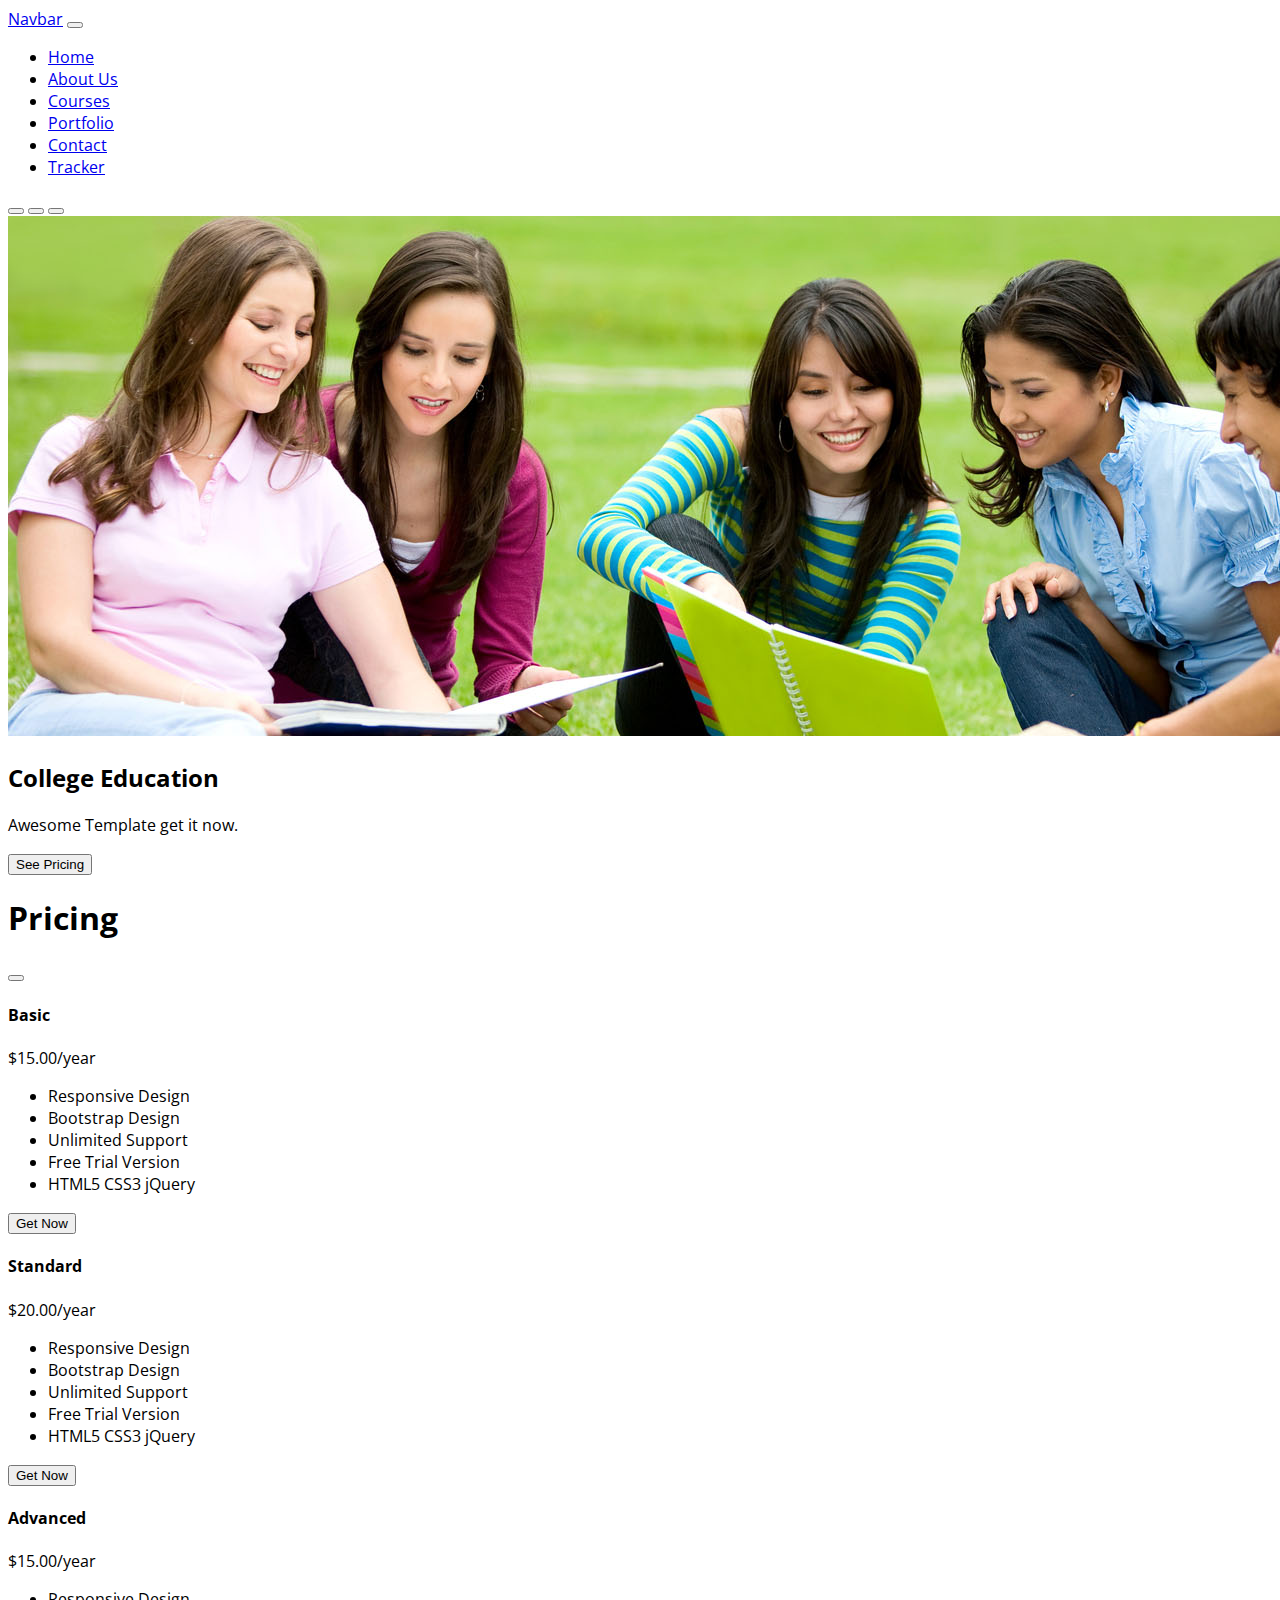
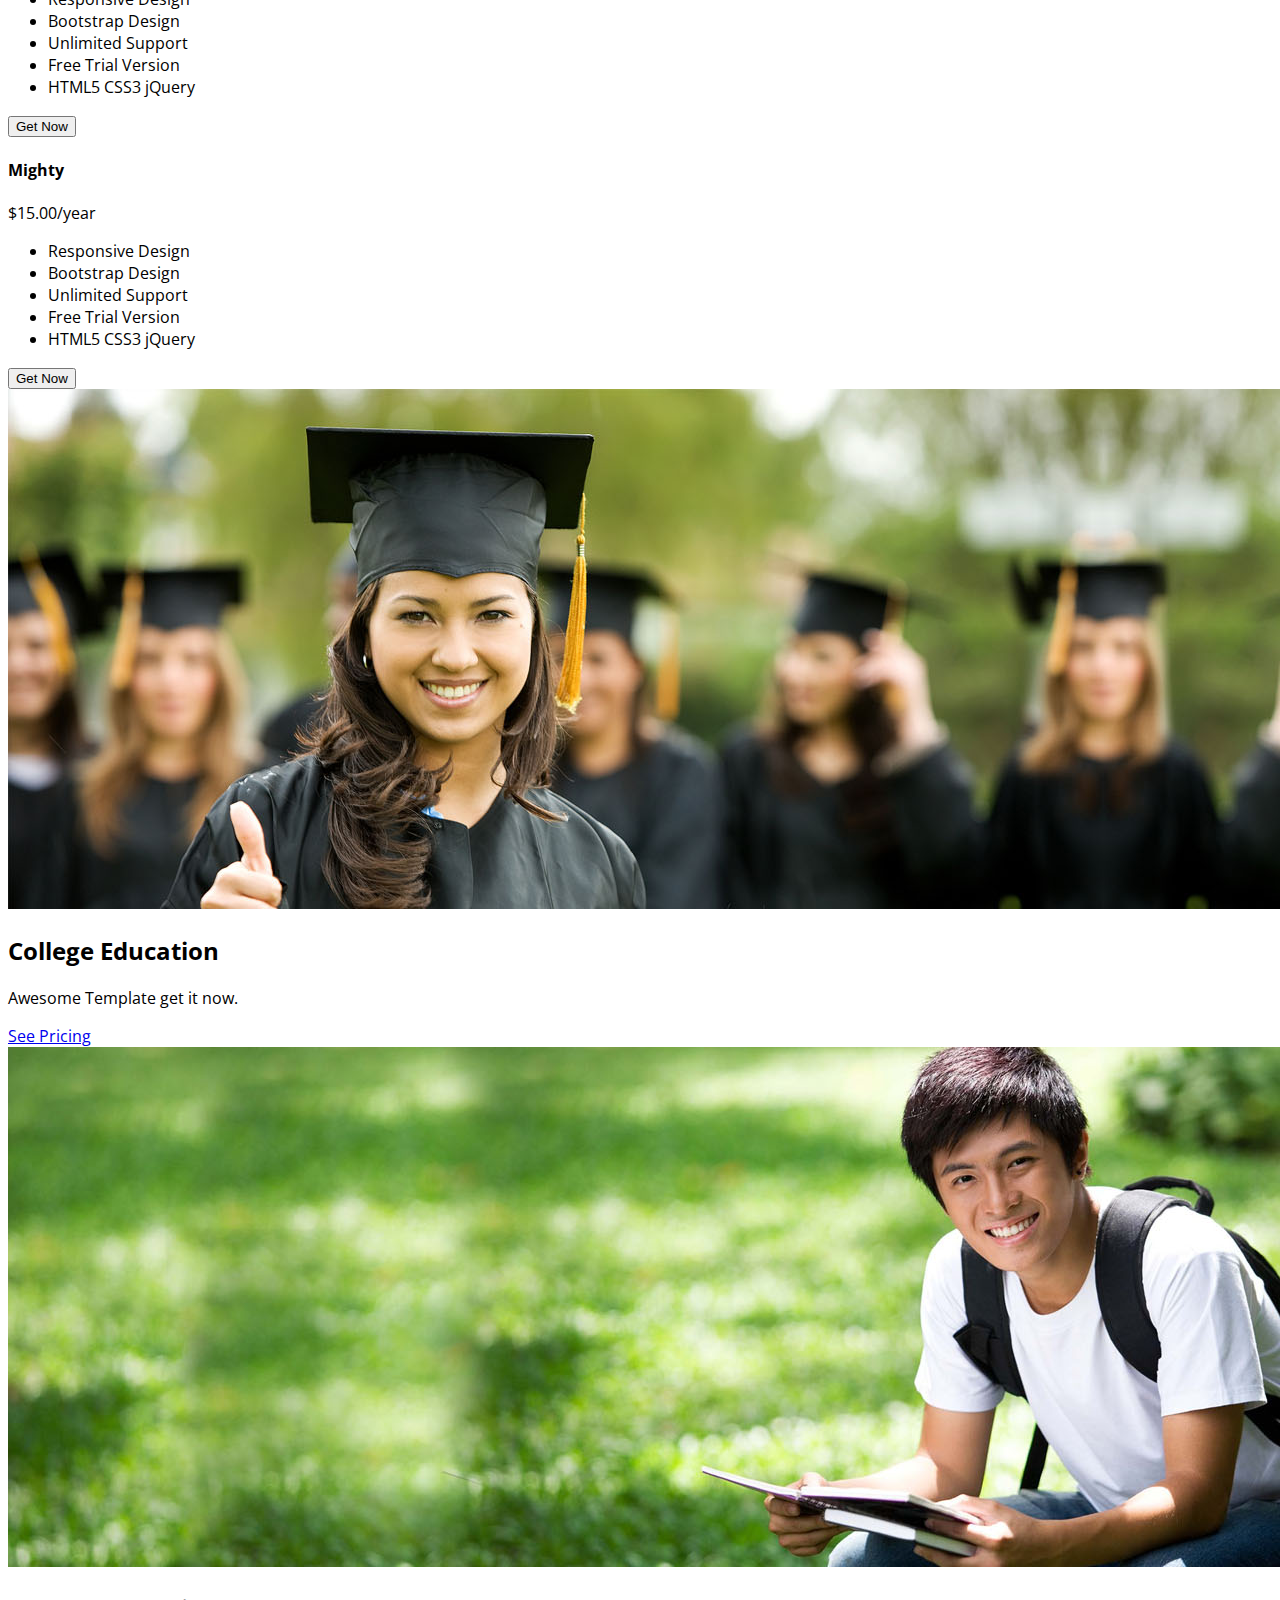
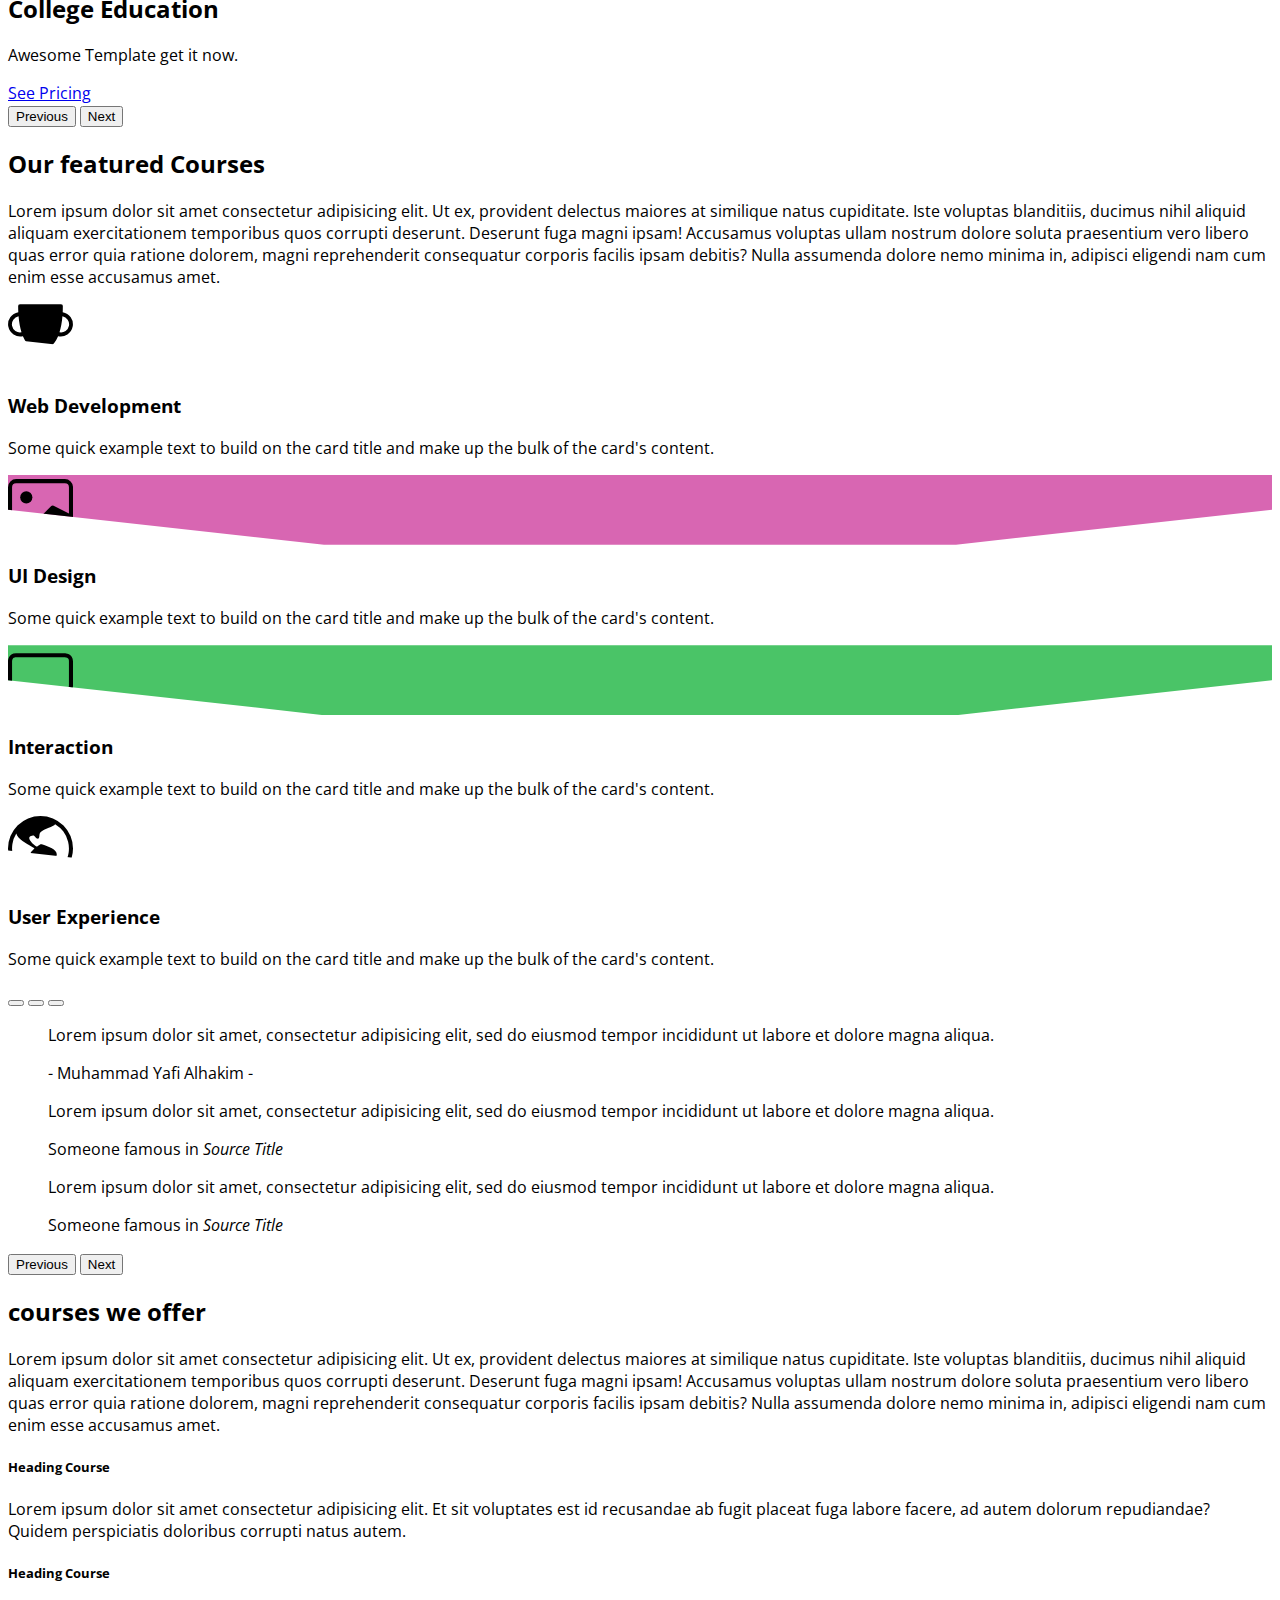
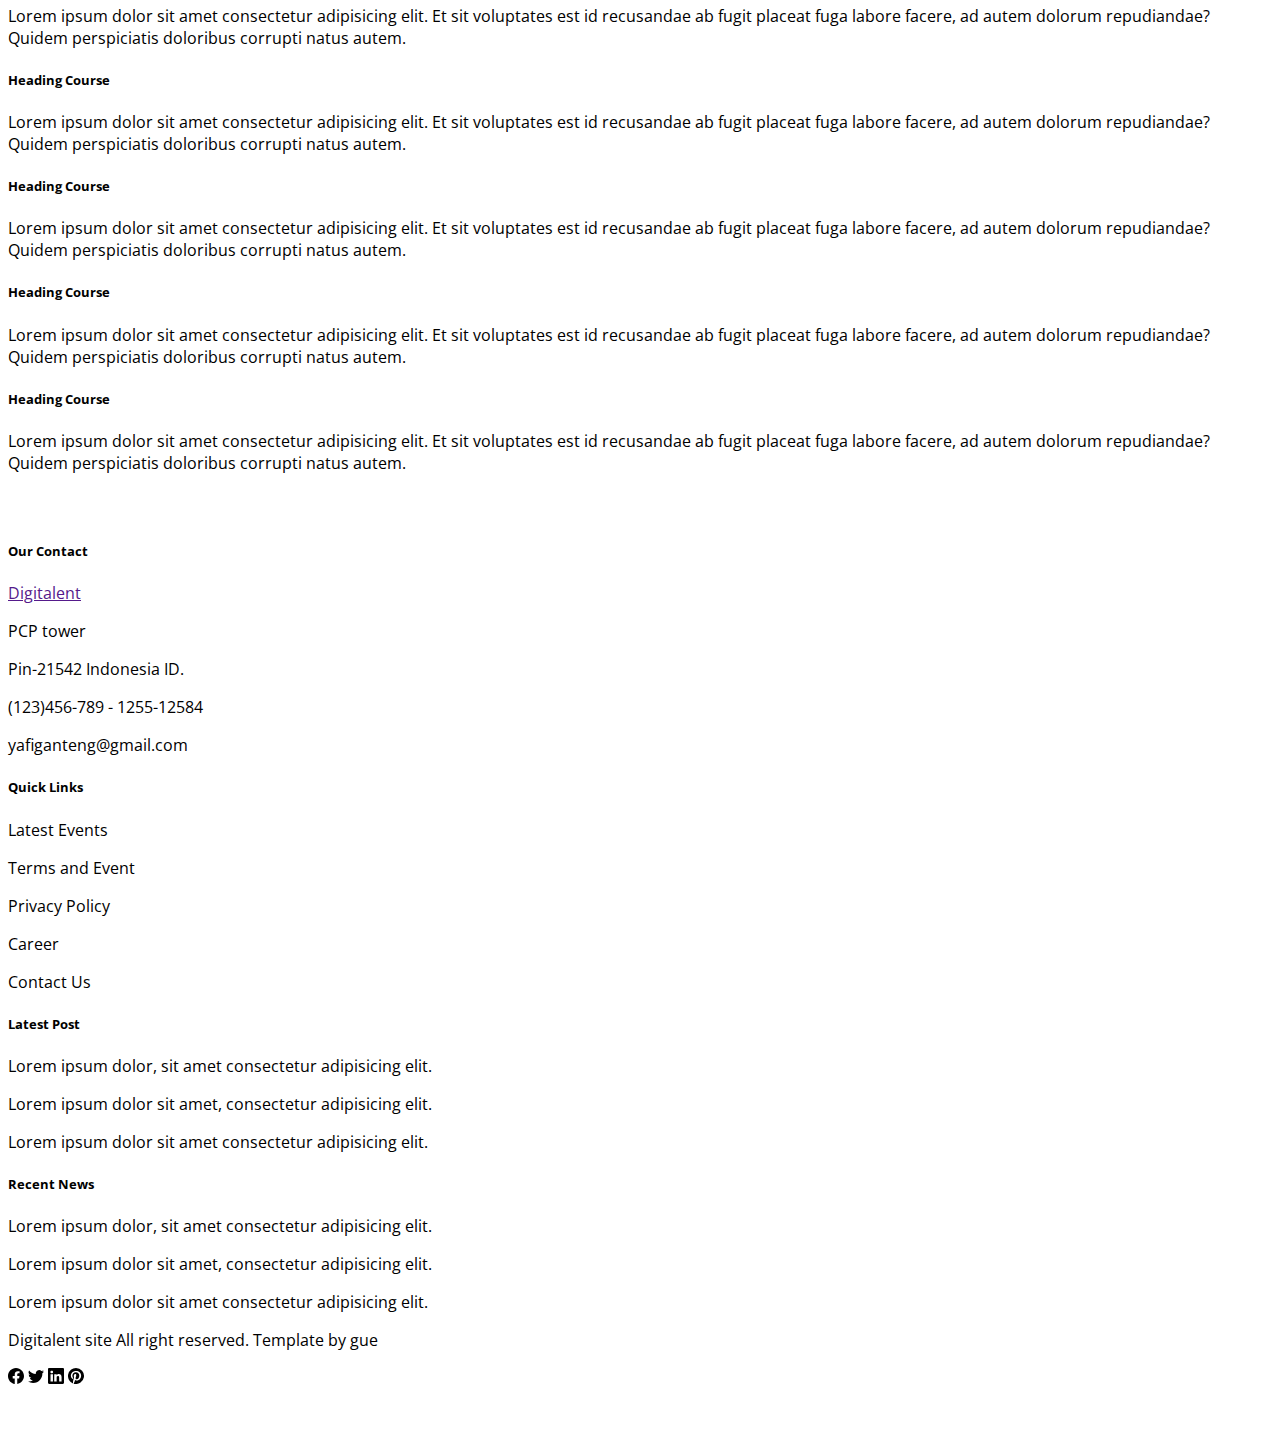
<file: index.html>
<!doctype html>
<html lang="en">

<head>
    <meta charset="utf-8">
    <meta name="viewport" content="width=device-width, initial-scale=1">
    <title>Bootstrap demo</title>
    <link href="https://cdn.jsdelivr.net/npm/bootstrap@5.2.3/dist/css/bootstrap.min.css" rel="stylesheet"
        integrity="sha384-rbsA2VBKQhggwzxH7pPCaAqO46MgnOM80zW1RWuH61DGLwZJEdK2Kadq2F9CUG65" crossorigin="anonymous">
    <link rel="stylesheet" href="https://cdn.jsdelivr.net/npm/bootstrap-icons@1.11.1/font/bootstrap-icons.css">
    <link rel="stylesheet" href="./assets/css/style.css">
    <link rel="stylesheet" href="https://cdn.jsdelivr.net/npm/bootstrap-icons@1.11.1/font/bootstrap-icons.css">
</head>

<button type="button" class="btn btn-danger btn-floating btn-lg" id="btn-back-to-top">
    <i class="bi bi-arrow-up"></i>
</button>


<body style="font-family: Open Sans;">
    <nav class="navbar navbar-expand-lg bg-white container">
        <div class="container-fluid">
            <a class="navbar-brand" href="#">Navbar</a>
            <button class="navbar-toggler" type="button" data-bs-toggle="collapse"
                data-bs-target="#navbarSupportedContent" aria-controls="navbarSupportedContent" aria-expanded="false"
                aria-label="Toggle navigation">
                <span class="navbar-toggler-icon"></span>
            </button>
            <div class="collapse navbar-collapse" id="navbarSupportedContent">
                <ul class="navbar-nav ms-auto mb-2 mb-lg-0">
                    <li class="nav-item">
                        <a class="nav-link active text-primary text-uppercase" aria-current="page" href="#">Home</a>
                    </li>
                    <li class="nav-item">
                        <a class="nav-link text-uppercase" href="/aboutus.html">About Us</a>
                    </li>
                    <li class="nav-item">
                        <a class="nav-link text-uppercase" href="/courses.html">Courses</a>
                    </li>
                    <li class="nav-item">
                        <a class="nav-link text-uppercase" href="/portfolio.html">Portfolio</a>
                    </li>
                    <li class="nav-item">
                        <a class="nav-link text-uppercase" href="/portfolio.html">Contact</a>
                    </li>
                    <li class="nav-item">
                        <a class="nav-link text-uppercase" href="/expense.html">Tracker</a>
                    </li>

                </ul>

            </div>
        </div>
    </nav>
    <!-- Hero -->
    <div id="carouselExampleCaptions" class="carousel slide" data-bs-ride="false">
        <div class="carousel-indicators">
            <button type="button" data-bs-target="#carouselExampleCaptions" data-bs-slide-to="0" class="active"
                aria-current="true" aria-label="Slide 1"></button>
            <button type="button" data-bs-target="#carouselExampleCaptions" data-bs-slide-to="1"
                aria-label="Slide 2"></button>
            <button type="button" data-bs-target="#carouselExampleCaptions" data-bs-slide-to="2"
                aria-label="Slide 3"></button>
        </div>
        <div class="carousel-inner">
            <div class="carousel-item active">
                <img src="/assets/img/slides/3.jpg" class="d-block w-100" alt="...">
                <div class="carousel-caption d-none d-md-block ">
                    <div class="card bg-white bg-opacity-50 border-light border-0 ">
                        <div class="card w-25 bg-white bg-opacity-75 border-light mx-auto">
                            <div class="card-body">
                                <h2 class="card-title fs-2 fw-bold text-black">College Education</h2>
                                <p class="card-text fs-6 fw-bold text-black">Awesome Template get it now.
                                </p>
                                <button type="button" href="#" data-bs-toggle="modal" data-bs-target="#exampleModal"
                                    class="btn btn-primary border-0 rounded-0">See Pricing</button>

                            </div>
                        </div>
                    </div>
                </div>
                <!-- Modal -->
                <div class="modal fade" id="exampleModal" tabindex="-1" aria-labelledby="exampleModalLabel"
                    aria-hidden="true">
                    <div class="modal-dialog modal-lg">
                        <div class="modal-content">
                            <div class="modal-header">
                                <h1 class="modal-title fs-5" id="exampleModalLabel">Pricing</h1>
                                <button type="button" class="btn-close" data-bs-dismiss="modal"
                                    aria-label="Close"></button>
                            </div>
                            <div class="modal-body">
                                <div class="row row-cols-1 row-cols-md-4 mb-3 text-center">
                                    <div class="col">
                                        <div class="card mb-4 rounded-0 shadow-sm">
                                            <div class="card-header ">
                                                <h4 class="my-0 fw-normal">Basic</h4>
                                                <p class="card-title pricing-card-title fst-italic text-primary mt-3">
                                                    $15.00/year</p>
                                            </div>
                                            <div class="card-body">
                                                <ul class="list-group list-group-flush fs-6">
                                                    <li class="list-group-item fs-6">Responsive Design</li>
                                                    <li class="list-group-item">Bootstrap Design</li>
                                                    <li class="list-group-item">Unlimited Support</li>
                                                    <li class="list-group-item">Free Trial Version</li>
                                                    <li class="list-group-item">HTML5 CSS3 jQuery</li>
                                                </ul>

                                            </div>
                                            <div class="card-footer">
                                                <button type="button"
                                                    class=" btn btn-lg btn-primary rounded-0 border-0">Get
                                                    Now</button>
                                            </div>
                                        </div>
                                    </div>
                                    <div class="col">
                                        <div class="card mb-4 rounded-0 shadow-sm">
                                            <div class="card-header ">
                                                <h4 class="my-0 fw-normal">Standard</h4>
                                                <p class="card-title pricing-card-title fst-italic text-primary mt-3">
                                                    $20.00/year</p>
                                            </div>
                                            <div class="card-body">
                                                <ul class="list-group list-group-flush fs-6">
                                                    <li class="list-group-item fs-6">Responsive Design</li>
                                                    <li class="list-group-item">Bootstrap Design</li>
                                                    <li class="list-group-item">Unlimited Support</li>
                                                    <li class="list-group-item">Free Trial Version</li>
                                                    <li class="list-group-item">HTML5 CSS3 jQuery</li>
                                                </ul>

                                            </div>
                                            <div class="card-footer">
                                                <button type="button"
                                                    class=" btn btn-lg btn-primary rounded-0 border-0">Get
                                                    Now</button>
                                            </div>
                                        </div>
                                    </div>
                                    <div class="col">
                                        <div class="card mb-4 rounded-0 shadow-sm">
                                            <div class="card-header ">
                                                <h4 class="my-0 fw-normal">Advanced</h4>
                                                <p class="card-title pricing-card-title fst-italic text-primary mt-3">
                                                    $15.00/year</p>
                                            </div>
                                            <div class="card-body">
                                                <ul class="list-group list-group-flush fs-6">
                                                    <li class="list-group-item fs-6">Responsive Design</li>
                                                    <li class="list-group-item">Bootstrap Design</li>
                                                    <li class="list-group-item">Unlimited Support</li>
                                                    <li class="list-group-item">Free Trial Version</li>
                                                    <li class="list-group-item">HTML5 CSS3 jQuery</li>
                                                </ul>

                                            </div>
                                            <div class="card-footer">
                                                <button type="button"
                                                    class=" btn btn-lg btn-primary rounded-0 border-0">Get
                                                    Now</button>
                                            </div>
                                        </div>
                                    </div>
                                    <div class="col">
                                        <div class="card mb-4 rounded-0 shadow-sm">
                                            <div class="card-header ">
                                                <h4 class="my-0 fw-normal">Mighty</h4>
                                                <p class="card-title pricing-card-title fst-italic text-primary mt-3">
                                                    $15.00/year</p>
                                            </div>
                                            <div class="card-body">
                                                <ul class="list-group list-group-flush fs-6">
                                                    <li class="list-group-item fs-6">Responsive Design</li>
                                                    <li class="list-group-item">Bootstrap Design</li>
                                                    <li class="list-group-item">Unlimited Support</li>
                                                    <li class="list-group-item">Free Trial Version</li>
                                                    <li class="list-group-item">HTML5 CSS3 jQuery</li>
                                                </ul>

                                            </div>
                                            <div class="card-footer">
                                                <button type="button"
                                                    class=" btn btn-lg btn-primary rounded-0 border-0">Get
                                                    Now</button>
                                            </div>
                                        </div>
                                    </div>
                                </div>
                            </div>

                        </div>
                    </div>
                </div>
            </div>
            <div class="carousel-item">
                <img src="/assets/img/slides/2.jpg" class="d-block w-100" alt="...">
                <div class="carousel-caption d-none d-md-block ">
                    <div class="card bg-white bg-opacity-50 border-light border-0 ">
                        <div class="card w-25 bg-white bg-opacity-75 border-light mx-auto">
                            <div class="card-body">
                                <h2 class="card-title fs-2 fw-bold text-black">College Education</h2>
                                <p class="card-text fs-6 fw-bold text-black">Awesome Template get it now.
                                </p>
                                <a href="#" class="btn btn-primary border-0 rounded-0">See Pricing</a>
                            </div>
                        </div>
                    </div>
                </div>
            </div>
            <div class="carousel-item">
                <img src="/assets/img/slides/1.jpg" class="d-block w-100" alt="...">
                <div class="carousel-caption d-none d-md-block ">
                    <div class="card bg-white bg-opacity-50 border-light border-0 ">
                        <div class="card w-25 bg-white bg-opacity-75 border-light mx-auto">
                            <div class="card-body">
                                <h2 class="card-title fs-2 fw-bold text-black">College Education</h2>
                                <p class="card-text fs-6 fw-bold text-black">Awesome Template get it now.
                                </p>
                                <a href="#" class="btn btn-primary border-0 rounded-0">See Pricing</a>
                            </div>
                        </div>
                    </div>
                </div>
            </div>
        </div>
        <button class="carousel-control-prev" type="button" data-bs-target="#carouselExampleCaptions"
            data-bs-slide="prev">
            <span class="carousel-control-prev-icon" aria-hidden="true"></span>
            <span class="visually-hidden">Previous</span>
        </button>
        <button class="carousel-control-next" type="button" data-bs-target="#carouselExampleCaptions"
            data-bs-slide="next">
            <span class="carousel-control-next-icon" aria-hidden="true"></span>
            <span class="visually-hidden">Next</span>
        </button>
    </div>

    <section class="">
        <h2 class="fs-2 text-center fw-bold mt-5">Our featured Courses</h2>
        <p class="container text-center mt-4">Lorem ipsum dolor sit amet consectetur adipisicing elit. Ut ex, provident
            delectus
            maiores at similique natus
            cupiditate. Iste voluptas blanditiis, ducimus nihil aliquid aliquam exercitationem temporibus quos corrupti
            deserunt. Deserunt fuga magni ipsam! Accusamus voluptas ullam nostrum dolore
            soluta praesentium vero libero quas error quia ratione dolorem, magni reprehenderit consequatur corporis
            facilis ipsam debitis? Nulla assumenda dolore nemo minima in, adipisci eligendi nam cum enim esse accusamus
            amet.</p>

        <div class="container d-lg-flex justify-content-lg-center align-items-lg-center ">
            <div
                class="row row-cols-1 row-cols-lg-5 g-2 gap-3 g-lg-5 g-sm-1 d-flex justify-content-center align-items-center">
                <div class="card p-0">

                    <div class="bg-danger text-white  p-5"
                        style="clip-path: polygon(0 0, 100% 0, 100% 50%, 75% 100%, 25% 100%, 0% 50%);">
                        <svg xmlns="http://www.w3.org/2000/svg" width="65" height="65" fill="currentColor"
                            class="bi bi-trophy-fill card-img-top" viewBox="0 0 16 16">
                            <path
                                d="M2.5.5A.5.5 0 0 1 3 0h10a.5.5 0 0 1 .5.5c0 .538-.012 1.05-.034 1.536a3 3 0 1 1-1.133 5.89c-.79 1.865-1.878 2.777-2.833 3.011v2.173l1.425.356c.194.048.377.135.537.255L13.3 15.1a.5.5 0 0 1-.3.9H3a.5.5 0 0 1-.3-.9l1.838-1.379c.16-.12.343-.207.537-.255L6.5 13.11v-2.173c-.955-.234-2.043-1.146-2.833-3.012a3 3 0 1 1-1.132-5.89A33.076 33.076 0 0 1 2.5.5zm.099 2.54a2 2 0 0 0 .72 3.935c-.333-1.05-.588-2.346-.72-3.935zm10.083 3.935a2 2 0 0 0 .72-3.935c-.133 1.59-.388 2.885-.72 3.935z" />
                        </svg>
                    </div>

                    <div class="card-body">
                        <h3 class="card-title fw-bold fs-4">Web Development
                        </h3>
                        <p class="card-text fs-6 text-muted">Some quick example text to build on the card title and make
                            up the bulk of the card's content.</p>
                    </div>
                </div>
                <div class="card p-0">
                    <div class=" text-white  p-5"
                        style="clip-path: polygon(0 0, 100% 0, 100% 50%, 75% 100%, 25% 100%, 0% 50%); background: #d866b2;">
                        <svg xmlns="http://www.w3.org/2000/svg" width="65" height="65" fill="currentColor"
                            class="bi bi-image card-img-top" viewBox="0 0 16 16">
                            <path d="M6.002 5.5a1.5 1.5 0 1 1-3 0 1.5 1.5 0 0 1 3 0z" />
                            <path
                                d="M2.002 1a2 2 0 0 0-2 2v10a2 2 0 0 0 2 2h12a2 2 0 0 0 2-2V3a2 2 0 0 0-2-2h-12zm12 1a1 1 0 0 1 1 1v6.5l-3.777-1.947a.5.5 0 0 0-.577.093l-3.71 3.71-2.66-1.772a.5.5 0 0 0-.63.062L1.002 12V3a1 1 0 0 1 1-1h12z" />
                        </svg>
                    </div>
                    <div class="card-body">
                        <h3 class="card-title fw-bold fs-4">UI Design
                        </h3>
                        <p class="card-text fs-6 text-muted">Some quick example text to build on the card title and make
                            up the bulk of the card's content.</p>
                    </div>
                </div>
                <div class="card p-0">
                    <div class=" text-white  p-5"
                        style="clip-path: polygon(0 0, 100% 0, 100% 50%, 75% 100%, 25% 100%, 0% 50%); background: #4ac467;">
                        <svg xmlns="http://www.w3.org/2000/svg" width="65" height="65" fill="currentColor"
                            class="bi bi-display card-img-top" viewBox="0 0 16 16">
                            <path
                                d="M0 4s0-2 2-2h12s2 0 2 2v6s0 2-2 2h-4c0 .667.083 1.167.25 1.5H11a.5.5 0 0 1 0 1H5a.5.5 0 0 1 0-1h.75c.167-.333.25-.833.25-1.5H2s-2 0-2-2V4zm1.398-.855a.758.758 0 0 0-.254.302A1.46 1.46 0 0 0 1 4.01V10c0 .325.078.502.145.602.07.105.17.188.302.254a1.464 1.464 0 0 0 .538.143L2.01 11H14c.325 0 .502-.078.602-.145a.758.758 0 0 0 .254-.302 1.464 1.464 0 0 0 .143-.538L15 9.99V4c0-.325-.078-.502-.145-.602a.757.757 0 0 0-.302-.254A1.46 1.46 0 0 0 13.99 3H2c-.325 0-.502.078-.602.145z" />
                        </svg>
                    </div>
                    <div class="card-body">
                        <h3 class="card-title fw-bold fs-4">Interaction
                        </h3>
                        <p class="card-text fs-6 text-muted">Some quick example text to build on the card title and make
                            up the bulk of the card's content.</p>
                    </div>
                </div>
                <div class="card p-0">
                    <div class="bg-info text-white  p-5"
                        style="clip-path: polygon(0 0, 100% 0, 100% 50%, 75% 100%, 25% 100%, 0% 50%);">
                        <svg xmlns="http://www.w3.org/2000/svg" width="65" height="65" fill="currentColor"
                            class="bi bi-globe-americas card-img-top" viewBox="0 0 16 16">
                            <path
                                d="M8 0a8 8 0 1 0 0 16A8 8 0 0 0 8 0ZM2.04 4.326c.325 1.329 2.532 2.54 3.717 3.19.48.263.793.434.743.484-.08.08-.162.158-.242.234-.416.396-.787.749-.758 1.266.035.634.618.824 1.214 1.017.577.188 1.168.38 1.286.983.082.417-.075.988-.22 1.52-.215.782-.406 1.48.22 1.48 1.5-.5 3.798-3.186 4-5 .138-1.243-2-2-3.5-2.5-.478-.16-.755.081-.99.284-.172.15-.322.279-.51.216-.445-.148-2.5-2-1.5-2.5.78-.39.952-.171 1.227.182.078.099.163.208.273.318.609.304.662-.132.723-.633.039-.322.081-.671.277-.867.434-.434 1.265-.791 2.028-1.12.712-.306 1.365-.587 1.579-.88A7 7 0 1 1 2.04 4.327Z" />
                        </svg>
                    </div>
                    <div class="card-body">
                        <h3 class="card-title fw-bold fs-4">User Experience
                        </h3>
                        <p class="card-text fs-6 text-muted">Some quick example text to build on the card title and make
                            up the bulk of the card's content.</p>
                    </div>
                </div>
            </div>
        </div>

        <div id="carousel2" class="carousel slide mt-5" data-bs-ride="true">
            <div class="carousel-indicators">
                <button type="button" data-bs-target="#carousel2" data-bs-slide-to="0" class="active"
                    aria-current="true" aria-label="Slide 1"></button>
                <button type="button" data-bs-target="#carousel2" data-bs-slide-to="1" aria-label="Slide 2"></button>
                <button type="button" data-bs-target="#carousel2" data-bs-slide-to="2" aria-label="Slide 3"></button>
            </div>
            <div class="carousel-inner text-center px-5  border-info bg-secondary bg-opacity-10 ">
                <div class="carousel-item active">

                    <blockquote class="blockquote border-0 p-5">
                        <p class="font-italic lead"> Lorem
                            ipsum dolor sit amet, consectetur adipisicing elit, sed do eiusmod tempor incididunt
                            ut labore et dolore magna aliqua.</p>
                        <footer class="">- Muhammad Yafi Alhakim -
                            <!-- <cite title="Source Title">Source Title</cite> -->
                        </footer>
                    </blockquote>

                </div>

                <div class="carousel-item">

                    <blockquote class="blockquote border-0 p-5">
                        <p class="font-italic lead"> <i class="fa fa-quote-left mr-3 text-success"></i>Lorem
                            ipsum dolor sit amet, consectetur adipisicing elit, sed do eiusmod tempor incididunt
                            ut labore et dolore magna aliqua.</p>
                        <footer class="blockquote-footer">Someone famous in
                            <cite title="Source Title">Source Title</cite>
                        </footer>
                    </blockquote>

                </div>
                <div class="carousel-item">

                    <blockquote class="blockquote border-0 p-5">
                        <p class="font-italic lead"> <i class="fa fa-quote-left mr-3 text-success"></i>Lorem
                            ipsum dolor sit amet, consectetur adipisicing elit, sed do eiusmod tempor incididunt
                            ut labore et dolore magna aliqua.</p>
                        <footer class="blockquote-footer">Someone famous in
                            <cite title="Source Title">Source Title</cite>
                        </footer>
                    </blockquote>

                </div>
            </div>
            <button class="carousel-control-prev d-none" type="button" data-bs-target="#carousel2" data-bs-slide="prev">
                <span class="carousel-control-prev-icon" aria-hidden="true"></span>
                <span class="visually-hidden">Previous</span>
            </button>
            <button class="carousel-control-next d-none" type="button" data-bs-target="#carousel2" data-bs-slide="next">
                <span class="carousel-control-next-icon" aria-hidden="true"></span>
                <span class="visually-hidden">Next</span>
            </button>
        </div>

        <h2 class="fs-2 text-center fw-bold mt-5 text-capitalize">courses we offer</h2>
        <p class="container text-center mt-4">Lorem ipsum dolor sit amet consectetur adipisicing elit. Ut ex, provident
            delectus
            maiores at similique natus
            cupiditate. Iste voluptas blanditiis, ducimus nihil aliquid aliquam exercitationem temporibus quos corrupti
            deserunt. Deserunt fuga magni ipsam! Accusamus voluptas ullam nostrum dolore
            soluta praesentium vero libero quas error quia ratione dolorem, magni reprehenderit consequatur corporis
            facilis ipsam debitis? Nulla assumenda dolore nemo minima in, adipisci eligendi nam cum enim esse accusamus
            amet.</p>


        <div class="container">
            <div class="row row-cols-lg-3 row-cols-sm-1 mb-3">
                <div class="col-sm-6">
                    <div class="card text-bg-secondary bg-opacity-10 border-0 rounded-0">
                        <div class="card-body">
                            <h5 class="card-title text-start fw-bold  pt-2 text-black">Heading Course</h5>
                            <p class="card-text text-start text-secondary fs-6 fw-light">Lorem ipsum dolor sit amet
                                consectetur
                                adipisicing elit. Et
                                sit voluptates est id recusandae ab fugit placeat fuga labore facere, ad autem dolorum
                                repudiandae? Quidem perspiciatis doloribus corrupti natus autem.
                            </p>

                        </div>
                    </div>
                </div>
                <div class="col-sm-6">
                    <div class="card text-bg-secondary bg-opacity-10 border-0 rounded-0">
                        <div class="card-body">
                            <h5 class="card-title text-start fw-bold text-black pt-2">Heading Course</h5>
                            <p class="card-text text-start text-secondary fs-6 fw-light">Lorem ipsum dolor sit amet
                                consectetur
                                adipisicing elit. Et
                                sit voluptates est id recusandae ab fugit placeat fuga labore facere, ad autem dolorum
                                repudiandae? Quidem perspiciatis doloribus corrupti natus autem.
                            </p>

                        </div>
                    </div>
                </div>
                <div class="col-sm-6">
                    <div class="card text-bg-secondary bg-opacity-10 border-0 rounded-0 ">
                        <div class="card-body">
                            <h5 class="card-title text-start fw-bold  pt-2 text-black">Heading Course</h5>
                            <p class="card-text text-start text-secondary fs-6 fw-light">Lorem ipsum dolor sit amet
                                consectetur
                                adipisicing elit. Et
                                sit voluptates est id recusandae ab fugit placeat fuga labore facere, ad autem dolorum
                                repudiandae? Quidem perspiciatis doloribus corrupti natus autem.
                            </p>

                        </div>
                    </div>
                </div>
                <div class="col-sm-6 mt-lg-3 mt-3">
                    <div class="card text-bg-secondary   bg-opacity-10 border-0 rounded-0 ">
                        <div class="card-body">
                            <h5 class="card-title text-start fw-bold  pt-2 text-black">Heading Course</h5>
                            <p class="card-text text-start text-secondary fs-6 fw-light">Lorem ipsum dolor sit amet
                                consectetur
                                adipisicing elit. Et
                                sit voluptates est id recusandae ab fugit placeat fuga labore facere, ad autem dolorum
                                repudiandae? Quidem perspiciatis doloribus corrupti natus autem.
                            </p>

                        </div>
                    </div>
                </div>
                <div class="col-sm-6 mt-lg-3">
                    <div class="card text-bg-secondary bg-opacity-10 border-0 rounded-0">
                        <div class="card-body">
                            <h5 class="card-title text-start fw-bold text-black pt-2">Heading Course</h5>
                            <p class="card-text text-start text-secondary fs-6 fw-light">Lorem ipsum dolor sit amet
                                consectetur
                                adipisicing elit. Et
                                sit voluptates est id recusandae ab fugit placeat fuga labore facere, ad autem dolorum
                                repudiandae? Quidem perspiciatis doloribus corrupti natus autem.
                            </p>

                        </div>
                    </div>
                </div>
                <div class="col-sm-6 mt-lg-3">
                    <div class="card text-bg-secondary bg-opacity-10 border-0 rounded-0 ">
                        <div class="card-body">
                            <h5 class="card-title text-start fw-bold  pt-2 text-black">Heading Course</h5>
                            <p class="card-text text-start text-secondary fs-6 fw-light">Lorem ipsum dolor sit amet
                                consectetur
                                adipisicing elit. Et
                                sit voluptates est id recusandae ab fugit placeat fuga labore facere, ad autem dolorum
                                repudiandae? Quidem perspiciatis doloribus corrupti natus autem.
                            </p>

                        </div>
                    </div>
                </div>
            </div>
        </div>

        <section>
            <div class="footer bg-primary">
                <div class="container mt-5">
                    <div class="row row-cols-lg-4">
                        <div class="col-md-4 col-sm-4 col-xs-12">
                            <div>
                                <h5 class="text-white fw-semibold fs-5 mb-3">Our Contact</h5>
                                <a href="" class="text-white mb-0 fw-semibold text-decoration-none">Digitalent
                                </a>
                                <p class="text-white mb-0">PCP tower</p>
                                <p class="text-white">Pin-21542 Indonesia ID.</p>

                                <p class="text-white mb-0">(123)456-789 - 1255-12584</p>
                                <p class="text-white mb-sm-5">yafiganteng@gmail.com</p>
                            </div>
                        </div><!--- END COL -->
                        <div class="col-md-4 col-sm-4 col-xs-12">
                            <div>
                                <h5 class="text-white fw-semibold fs-5 mb-3">Quick Links</h5>
                                <p class="text-white mb-0">Latest Events</p>
                                <p class="text-white mb-0">Terms and Event</p>
                                <p class="text-white">Privacy Policy</p>
                                <p class="text-white mb-0">Career</p>
                                <p class="text-white">Contact Us</p>
                            </div>
                        </div><!--- END COL -->
                        <div class="col-md-4 col-sm-4 col-xs-12">
                            <div>
                                <h5 class="text-white fw-semibold fs-5 mb-3">Latest Post</h5>
                                <p class="text-white mb-0">Lorem ipsum dolor, sit amet consectetur adipisicing elit.</p>
                                <p class="text-white mb-0">Lorem ipsum dolor sit amet, consectetur adipisicing elit.</p>
                                <p class="text-white">Lorem ipsum dolor sit amet consectetur adipisicing elit.</p>

                            </div>
                        </div><!--- END COL -->
                        <div class=" col-md-4 col-xs-12">
                            <div>
                                <h5 class="text-white fw-semibold fs-5 mb-3">Recent News</h5>
                                <p class="text-white mb-0">Lorem ipsum dolor, sit amet consectetur adipisicing elit.</p>
                                <p class="text-white mb-0">Lorem ipsum dolor sit amet, consectetur adipisicing elit.</p>
                                <p class="text-white">Lorem ipsum dolor sit amet consectetur adipisicing elit.</p>

                            </div>
                        </div><!--- END COL -->
                    </div><!--- END ROW -->
                    <div class="d-flex justify-content-between mt-5 mt-md-3">
                        <p class="text-white">
                            Digitalent site All right reserved. Template by gue
                        </p>

                        <div class="d-lg-flex me-2">
                            <svg xmlns="http://www.w3.org/2000/svg" width="16" height="16" fill="currentColor"
                                class="bi bi-facebook text-bg-primary me-2" viewBox="0 0 16 16">
                                <path
                                    d="M16 8.049c0-4.446-3.582-8.05-8-8.05C3.58 0-.002 3.603-.002 8.05c0 4.017 2.926 7.347 6.75 7.951v-5.625h-2.03V8.05H6.75V6.275c0-2.017 1.195-3.131 3.022-3.131.876 0 1.791.157 1.791.157v1.98h-1.009c-.993 0-1.303.621-1.303 1.258v1.51h2.218l-.354 2.326H9.25V16c3.824-.604 6.75-3.934 6.75-7.951z" />
                            </svg>

                            <svg xmlns="http://www.w3.org/2000/svg" width="16" height="16" fill="currentColor"
                                class="bi bi-twitter me-2 text-white" viewBox="0 0 16 16">
                                <path
                                    d="M5.026 15c6.038 0 9.341-5.003 9.341-9.334 0-.14 0-.282-.006-.422A6.685 6.685 0 0 0 16 3.542a6.658 6.658 0 0 1-1.889.518 3.301 3.301 0 0 0 1.447-1.817 6.533 6.533 0 0 1-2.087.793A3.286 3.286 0 0 0 7.875 6.03a9.325 9.325 0 0 1-6.767-3.429 3.289 3.289 0 0 0 1.018 4.382A3.323 3.323 0 0 1 .64 6.575v.045a3.288 3.288 0 0 0 2.632 3.218 3.203 3.203 0 0 1-.865.115 3.23 3.23 0 0 1-.614-.057 3.283 3.283 0 0 0 3.067 2.277A6.588 6.588 0 0 1 .78 13.58a6.32 6.32 0 0 1-.78-.045A9.344 9.344 0 0 0 5.026 15z" />
                            </svg>
                            <svg xmlns="http://www.w3.org/2000/svg" width="16" height="16" fill="currentColor"
                                class="bi bi-linkedin me-2 text-white" viewBox="0 0 16 16">
                                <path
                                    d="M0 1.146C0 .513.526 0 1.175 0h13.65C15.474 0 16 .513 16 1.146v13.708c0 .633-.526 1.146-1.175 1.146H1.175C.526 16 0 15.487 0 14.854V1.146zm4.943 12.248V6.169H2.542v7.225h2.401zm-1.2-8.212c.837 0 1.358-.554 1.358-1.248-.015-.709-.52-1.248-1.342-1.248-.822 0-1.359.54-1.359 1.248 0 .694.521 1.248 1.327 1.248h.016zm4.908 8.212V9.359c0-.216.016-.432.08-.586.173-.431.568-.878 1.232-.878.869 0 1.216.662 1.216 1.634v3.865h2.401V9.25c0-2.22-1.184-3.252-2.764-3.252-1.274 0-1.845.7-2.165 1.193v.025h-.016a5.54 5.54 0 0 1 .016-.025V6.169h-2.4c.03.678 0 7.225 0 7.225h2.4z" />
                            </svg>
                            <svg xmlns="http://www.w3.org/2000/svg" width="16" height="16" fill="currentColor"
                                class="bi bi-pinterest me-2 text-white" viewBox="0 0 16 16">
                                <path
                                    d="M8 0a8 8 0 0 0-2.915 15.452c-.07-.633-.134-1.606.027-2.297.146-.625.938-3.977.938-3.977s-.239-.479-.239-1.187c0-1.113.645-1.943 1.448-1.943.682 0 1.012.512 1.012 1.127 0 .686-.437 1.712-.663 2.663-.188.796.4 1.446 1.185 1.446 1.422 0 2.515-1.5 2.515-3.664 0-1.915-1.377-3.254-3.342-3.254-2.276 0-3.612 1.707-3.612 3.471 0 .688.265 1.425.595 1.826a.24.24 0 0 1 .056.23c-.061.252-.196.796-.222.907-.035.146-.116.177-.268.107-1-.465-1.624-1.926-1.624-3.1 0-2.523 1.834-4.84 5.286-4.84 2.775 0 4.932 1.977 4.932 4.62 0 2.757-1.739 4.976-4.151 4.976-.811 0-1.573-.421-1.834-.919l-.498 1.902c-.181.695-.669 1.566-.995 2.097A8 8 0 1 0 8 0z" />
                            </svg>


                        </div>

                    </div>
                </div><!--- END CONTAINER -->
            </div>
        </section>



    </section>















    <script src="https://cdn.jsdelivr.net/npm/bootstrap@5.2.3/dist/js/bootstrap.bundle.min.js"
        integrity="sha384-kenU1KFdBIe4zVF0s0G1M5b4hcpxyD9F7jL+jjXkk+Q2h455rYXK/7HAuoJl+0I4"
        crossorigin="anonymous"></script>
    <script>
        //Get the button
        let mybutton = document.getElementById("btn-back-to-top");

        // When the user scrolls down 20px from the top of the document, show the button
        window.onscroll = function () {
            scrollFunction();
        };

        function scrollFunction() {
            if (
                document.body.scrollTop > 20 ||
                document.documentElement.scrollTop > 20
            ) {
                mybutton.style.display = "block";
            } else {
                mybutton.style.display = "none";
            }
        }
        // When the user clicks on the button, scroll to the top of the document
        mybutton.addEventListener("click", backToTop);

        function backToTop() {
            document.body.scrollTop = 0;
            document.documentElement.scrollTop = 0;
        }
    </script>
    <!-- <script src="https://cdn.jsdelivr.net/npm/@popperjs/core@2.11.6/dist/umd/popper.min.js"
        integrity="sha384-oBqDVmMz9ATKxIep9tiCxS/Z9fNfEXiDAYTujMAeBAsjFuCZSmKbSSUnQlmh/jp3"
        crossorigin="anonymous"></script>
    <script src="https://cdn.jsdelivr.net/npm/bootstrap@5.2.3/dist/js/bootstrap.min.js"
        integrity="sha384-cuYeSxntonz0PPNlHhBs68uyIAVpIIOZZ5JqeqvYYIcEL727kskC66kF92t6Xl2V"
        crossorigin="anonymous"></script> -->

</body>

</html>
</file>
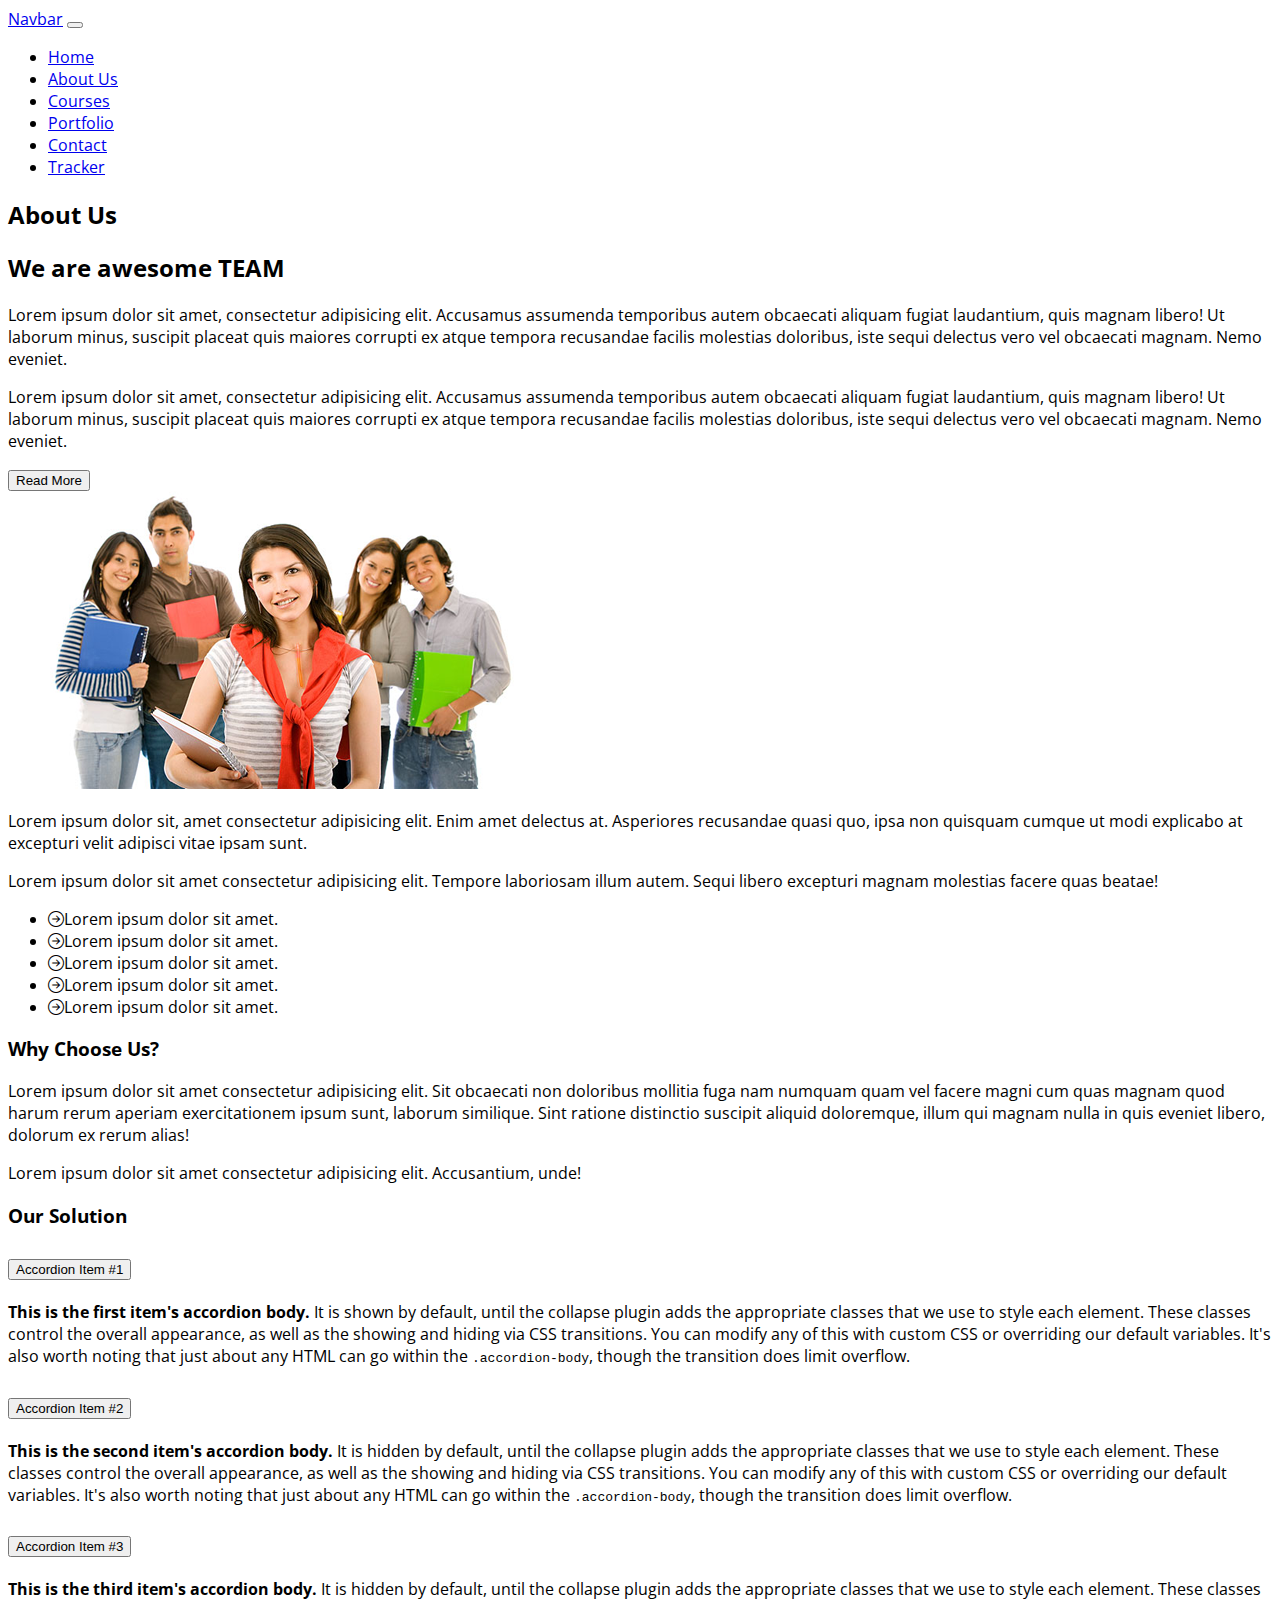
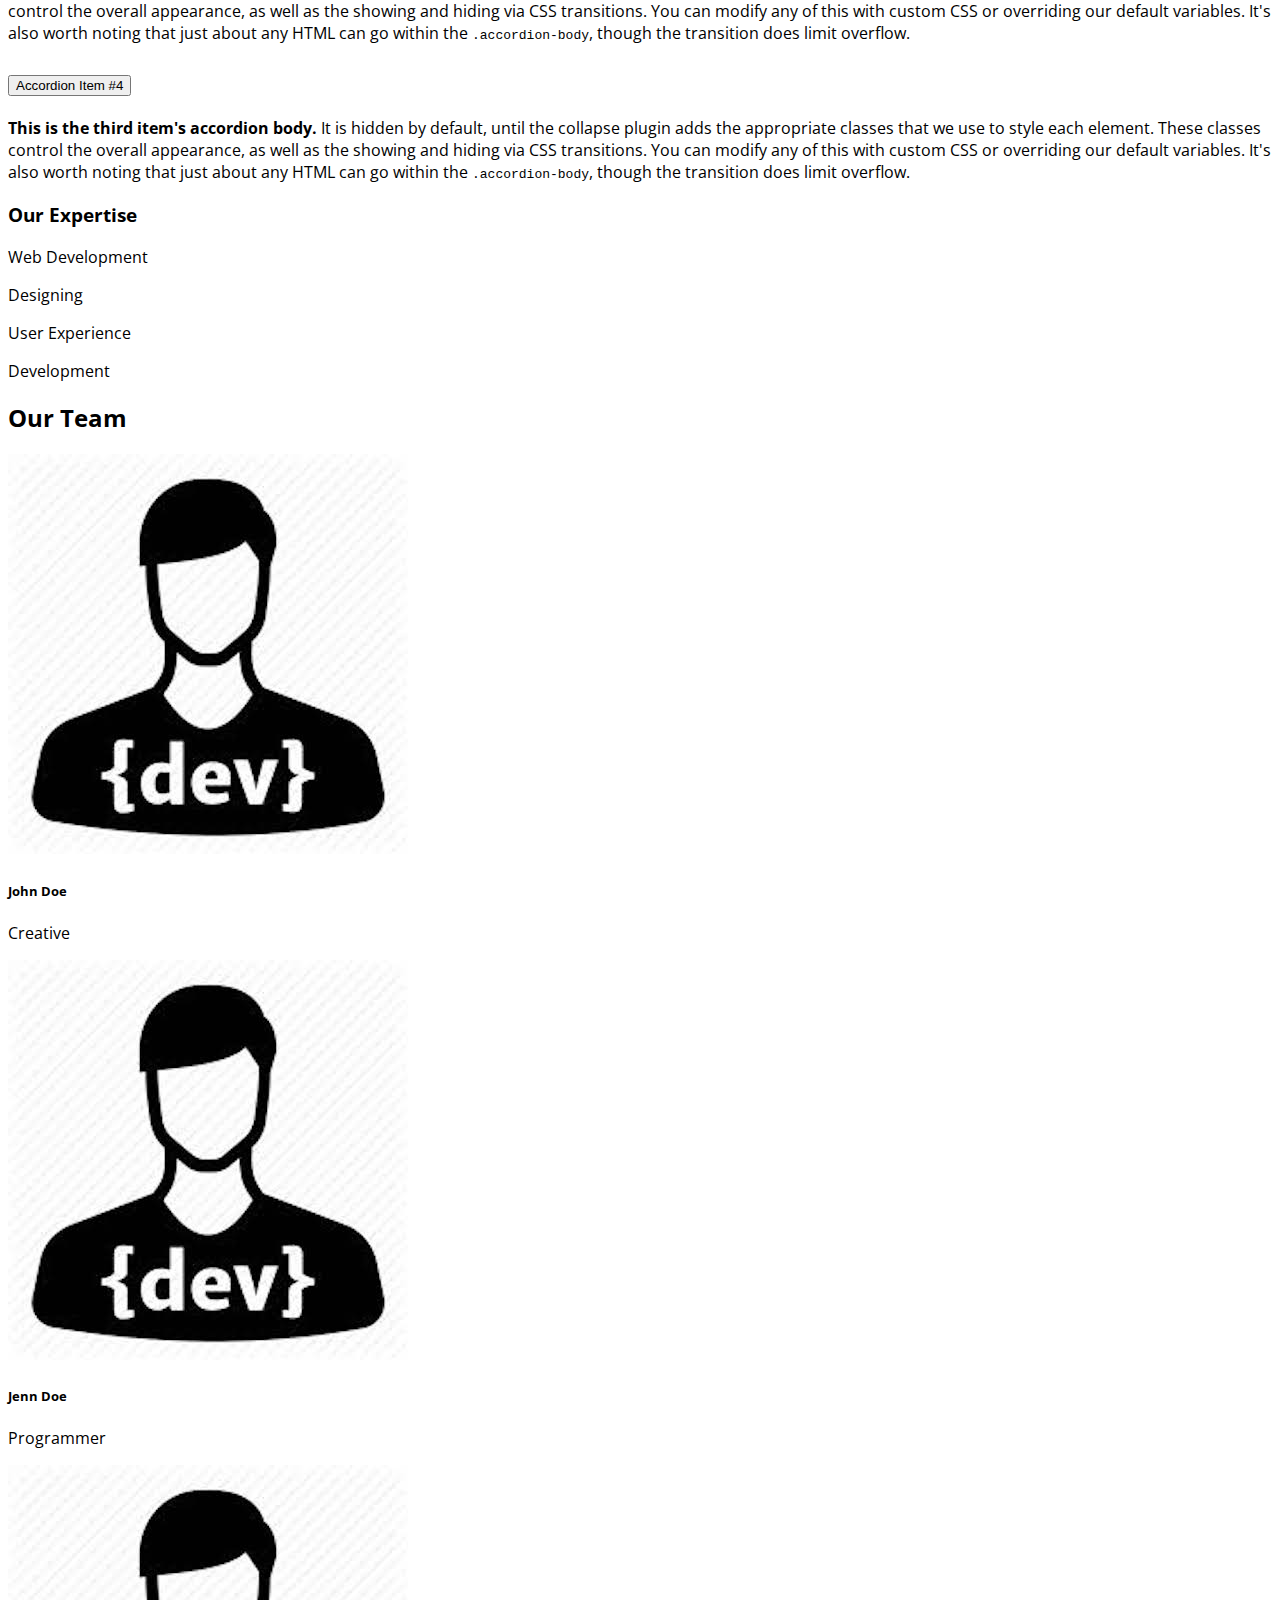
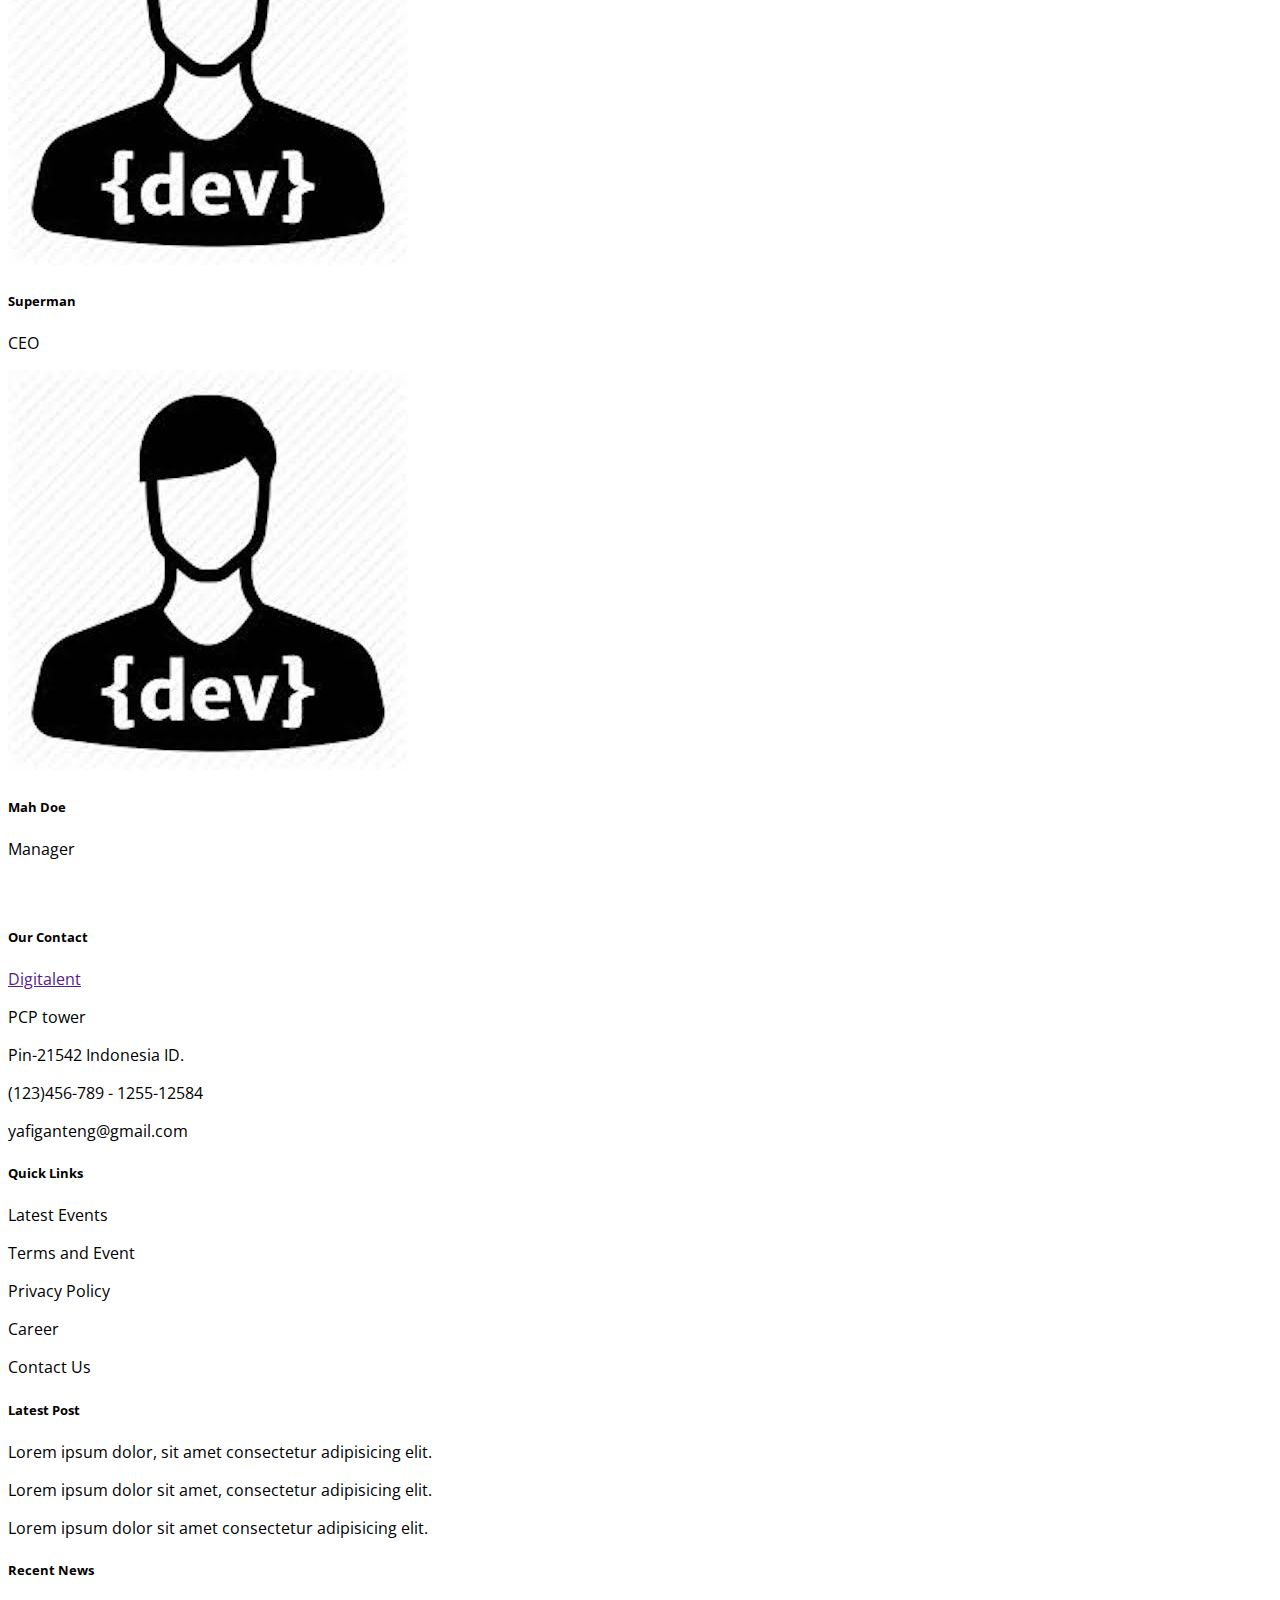
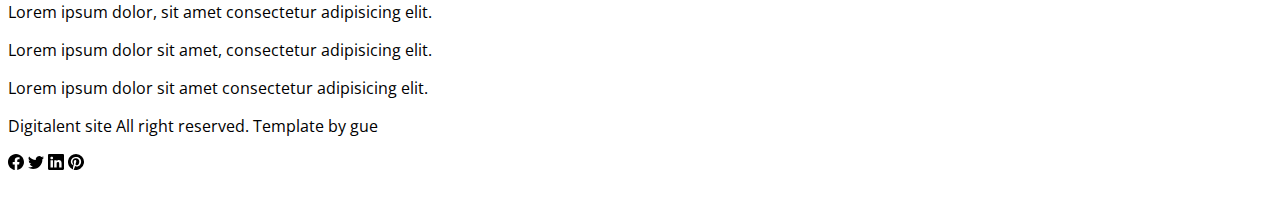
<file: aboutus.html>
<!doctype html>
<html lang="en">

<head>
    <meta charset="utf-8">
    <meta name="viewport" content="width=device-width, initial-scale=1">
    <title>Bootstrap demo</title>
    <link href="https://cdn.jsdelivr.net/npm/bootstrap@5.3.2/dist/css/bootstrap.min.css" rel="stylesheet"
        integrity="sha384-T3c6CoIi6uLrA9TneNEoa7RxnatzjcDSCmG1MXxSR1GAsXEV/Dwwykc2MPK8M2HN" crossorigin="anonymous">
    <link rel="stylesheet" href="./assets/css/style.css">
    <link rel="stylesheet" href="https://cdn.jsdelivr.net/npm/bootstrap-icons@1.11.1/font/bootstrap-icons.css">


</head>

<button type="button" class="btn btn-danger btn-floating btn-lg" id="btn-back-to-top">
    <i class="bi bi-arrow-up"></i>
</button>

<body style="font-family: Open Sans;">
    <!-- <h1>Hello, world!</h1> -->
    <nav class="navbar navbar-expand-lg bg-white container">
        <div class="container-fluid">
            <a class="navbar-brand" href="#">Navbar</a>
            <button class="navbar-toggler" type="button" data-bs-toggle="collapse"
                data-bs-target="#navbarSupportedContent" aria-controls="navbarSupportedContent" aria-expanded="false"
                aria-label="Toggle navigation">
                <span class="navbar-toggler-icon"></span>
            </button>
            <div class="collapse navbar-collapse" id="navbarSupportedContent">
                <ul class="navbar-nav ms-auto mb-2 mb-lg-0">
                    <li class="nav-item">
                        <a class="nav-link text-uppercase" href="/index.html">Home</a>
                    </li>
                    <li class="nav-item">
                        <a class="nav-link text-uppercase text-primary active" aria-current="page"
                            href="/aboutus.html">About Us</a>
                    </li>
                    <li class="nav-item">
                        <a class="nav-link text-uppercase" href="/courses.html">Courses</a>
                    </li>
                    <li class="nav-item">
                        <a class="nav-link text-uppercase" href="/portfolio.html">Portfolio</a>
                    </li>
                    <li class="nav-item">
                        <a class="nav-link text-uppercase" href="/contact.html">Contact</a>
                    </li>
                    <li class="nav-item">
                        <a class="nav-link text-uppercase" href="/expense.html">Tracker</a>
                    </li>

                </ul>

            </div>
        </div>
    </nav>
    <section class="bg-primary">
        <div class="container">
            <h2 class="fw-bold text-white py-4">About Us</h2>
        </div>
    </section>

    <section>
        <div class="container">
            <h2 class="fw-bold text-black py-4">
                We are awesome TEAM
            </h2>
            <p>
                Lorem ipsum dolor sit amet, consectetur adipisicing elit. Accusamus assumenda temporibus autem obcaecati
                aliquam fugiat laudantium, quis magnam libero! Ut laborum minus, suscipit placeat quis maiores corrupti
                ex atque tempora recusandae facilis molestias doloribus, iste sequi delectus vero vel obcaecati magnam.
                Nemo eveniet.
            </p>
            <p>
                Lorem ipsum dolor sit amet, consectetur adipisicing elit. Accusamus assumenda temporibus autem obcaecati
                aliquam fugiat laudantium, quis magnam libero! Ut laborum minus, suscipit placeat quis maiores corrupti
                ex atque tempora recusandae facilis molestias doloribus, iste sequi delectus vero vel obcaecati magnam.
                Nemo eveniet.
            </p>

            <button type="button" class="btn btn-primary border-0 rounded-0"
                style="--bs-btn-padding-y: .5rem; --bs-btn-padding-x: .75rem; --bs-btn-font-size: .75rem;">
                Read More
            </button>


            <div class="d-lg-flex d-block mt-5 mb-5 border-bottom">
                <img src="./assets/img/section-image-1.png" class="mb-5 w-100" alt="">
                <div class="mt-sm-5 mb-5">
                    <p>Lorem ipsum dolor sit, amet consectetur adipisicing elit. Enim amet delectus at. Asperiores
                        recusandae quasi quo, ipsa non quisquam cumque ut modi explicabo at excepturi velit adipisci
                        vitae
                        ipsam sunt.</p>
                    <p>Lorem ipsum dolor sit amet consectetur adipisicing elit. Tempore laboriosam illum autem. Sequi
                        libero
                        excepturi magnam molestias facere quas beatae!</p>
                    <ul class="list-group  list-group-light ">
                        <li class="list-group-item border-0 mb-0 ps-0 "><i
                                class="bi bi-arrow-right-circle pe-2"></i>Lorem
                            ipsum
                            dolor sit
                            amet.
                        </li>
                        <li class="list-group-item border-0 mb-0 ps-0 "><i
                                class="bi bi-arrow-right-circle pe-2"></i>Lorem
                            ipsum
                            dolor sit
                            amet.
                        </li>
                        <li class="list-group-item border-0 mb-0 ps-0 "><i
                                class="bi bi-arrow-right-circle pe-2"></i>Lorem
                            ipsum
                            dolor sit
                            amet.
                        </li>
                        <li class="list-group-item border-0 mb-0 ps-0 "><i
                                class="bi bi-arrow-right-circle pe-2"></i>Lorem
                            ipsum
                            dolor sit
                            amet.
                        </li>
                        <li class="list-group-item border-0 mb-0 ps-0 "><i
                                class="bi bi-arrow-right-circle pe-2"></i>Lorem
                            ipsum
                            dolor sit
                            amet.
                        </li>
                    </ul>
                </div>
            </div>


            <div class="row row-cols-1 row-cols-lg-3 mt-5">
                <div>
                    <h3 class="fw-bold">Why Choose Us?</h3>
                    <p class="text-secondary">Lorem ipsum dolor sit amet consectetur adipisicing elit. Sit obcaecati non
                        doloribus mollitia
                        fuga nam numquam quam vel facere magni cum quas magnam quod harum rerum aperiam
                        exercitationem ipsum sunt, laborum similique. Sint ratione distinctio suscipit aliquid
                        doloremque, illum qui magnam nulla in quis eveniet libero, dolorum ex rerum alias!</p>
                    <p class="text-secondary">Lorem ipsum dolor sit amet consectetur adipisicing elit. Accusantium,
                        unde!</p>
                </div>
                <div>
                    <h3 class="fw-bold">Our Solution</h3>
                    <div class="accordion" id="accordionExample">
                        <div class="accordion-item mb-3">
                            <h2 class="accordion-header border-1">
                                <button
                                    class="accordion-button bg-secondary bg-opacity-50 text-white border-0 rounded-0"
                                    type="button" data-bs-toggle="collapse" data-bs-target="#collapseOne"
                                    aria-expanded="true" aria-controls="collapseOne">
                                    Accordion Item #1
                                </button>
                            </h2>
                            <div id="collapseOne" class="accordion-collapse collapse show"
                                data-bs-parent="#accordionExample">
                                <div class="accordion-body">
                                    <strong>This is the first item's accordion body.</strong> It is shown by default,
                                    until the collapse plugin adds the appropriate classes that we use to style each
                                    element. These classes control the overall appearance, as well as the showing and
                                    hiding via CSS transitions. You can modify any of this with custom CSS or overriding
                                    our default variables. It's also worth noting that just about any HTML can go within
                                    the <code>.accordion-body</code>, though the transition does limit overflow.
                                </div>
                            </div>
                        </div>
                        <div class="accordion-item mb-3">
                            <h2 class="accordion-header border-1 ">
                                <button class="accordion-button bg-secondary bg-opacity-50 text-white collapsed"
                                    type="button" data-bs-toggle="collapse" data-bs-target="#collapseTwo"
                                    aria-expanded="false" aria-controls="collapseTwo">
                                    Accordion Item #2
                                </button>
                            </h2>
                            <div id="collapseTwo" class="accordion-collapse collapse"
                                data-bs-parent="#accordionExample">
                                <div class="accordion-body">
                                    <strong>This is the second item's accordion body.</strong> It is hidden by default,
                                    until the collapse plugin adds the appropriate classes that we use to style each
                                    element. These classes control the overall appearance, as well as the showing and
                                    hiding via CSS transitions. You can modify any of this with custom CSS or overriding
                                    our default variables. It's also worth noting that just about any HTML can go within
                                    the <code>.accordion-body</code>, though the transition does limit overflow.
                                </div>
                            </div>
                        </div>
                        <div class="accordion-item mb-3">
                            <h2 class="accordion-header">
                                <button class="accordion-button bg-secondary bg-opacity-50 text-white collapsed"
                                    type="button" data-bs-toggle="collapse" data-bs-target="#collapseThree"
                                    aria-expanded="false" aria-controls="collapseThree">
                                    Accordion Item #3
                                </button>
                            </h2>
                            <div id="collapseThree" class="accordion-collapse collapse"
                                data-bs-parent="#accordionExample">
                                <div class="accordion-body">
                                    <strong>This is the third item's accordion body.</strong> It is hidden by default,
                                    until the collapse plugin adds the appropriate classes that we use to style each
                                    element. These classes control the overall appearance, as well as the showing and
                                    hiding via CSS transitions. You can modify any of this with custom CSS or overriding
                                    our default variables. It's also worth noting that just about any HTML can go within
                                    the <code>.accordion-body</code>, though the transition does limit overflow.
                                </div>
                            </div>
                        </div>
                        <div class="accordion-item mb-3">
                            <h2 class="accordion-header">
                                <button
                                    class="accordion-button bg-secondary bg-opacity-50 text-white border-0 rounded-0 collapsed"
                                    type="button" data-bs-toggle="collapse" data-bs-target="#collapseFour"
                                    aria-expanded="false" aria-controls="collapseFour">
                                    Accordion Item #4
                                </button>
                            </h2>
                            <div id="collapseFour" class="accordion-collapse collapse"
                                data-bs-parent="#accordionExample">
                                <div class="accordion-body">
                                    <strong>This is the third item's accordion body.</strong> It is hidden by default,
                                    until the collapse plugin adds the appropriate classes that we use to style each
                                    element. These classes control the overall appearance, as well as the showing and
                                    hiding via CSS transitions. You can modify any of this with custom CSS or overriding
                                    our default variables. It's also worth noting that just about any HTML can go within
                                    the <code>.accordion-body</code>, though the transition does limit overflow.
                                </div>
                            </div>
                        </div>
                    </div>

                </div>

                <div>
                    <h3 class="fw-bold">Our Expertise</h3>
                    <p>Web Development</p>
                    <div class="progress mb-3" role="progressbar" aria-label="Success example" aria-valuenow="25"
                        aria-valuemin="0" aria-valuemax="100">
                        <div class="progress-bar bg-danger" style="width: 25%"></div>
                    </div>
                    <p>Designing</p>

                    <div class="progress mb-3" role="progressbar" aria-label="Info example" aria-valuenow="50"
                        aria-valuemin="0" aria-valuemax="100">
                        <div class="progress-bar" style="width: 50%; background: #4ac467"></div>
                    </div>
                    <p>User Experience</p>

                    <div class="progress mb-3" role="progressbar" aria-label="Warning example" aria-valuenow="75"
                        aria-valuemin="0" aria-valuemax="100">
                        <div class="progress-bar bg-info" style="width: 75%"></div>
                    </div>
                    <p>Development</p>

                    <div class="progress mb-3" role="progressbar" aria-label="Danger example" aria-valuenow="100"
                        aria-valuemin="0" aria-valuemax="100">
                        <div class="progress-bar bg-primary" style=" width: 20%"></div>
                    </div>
                </div>
            </div>

            <h2>Our Team</h2>
            <div class="row row-cols-1 row-cols-lg-4 mt-5 justify-content-center gap-5">
                <div class="card border-0" style="width: 18rem;">
                    <img src="/assets/img/avatar-person.jpeg" alt="" class="card-img-top" alt="...">
                    <div class="card-body">
                        <h5 class="card-title text-center fw-bold">John Doe</h5>
                        <p class="card-text text-center text-secondary">Creative</p>
                    </div>
                </div>
                <div class="card border-0" style="width: 18rem;">
                    <img src="/assets/img/avatar-person.jpeg" alt="" class="card-img-top" alt="...">
                    <div class="card-body">
                        <h5 class="card-title text-center fw-bold">Jenn Doe</h5>
                        <p class="card-text text-center text-secondary">Programmer</p>
                    </div>
                </div>
                <div class="card border-0" style="width: 18rem;">
                    <img src="/assets/img/avatar-person.jpeg" alt="" class="card-img-top" alt="...">
                    <div class="card-body">
                        <h5 class="card-title text-center fw-bold">Superman</h5>
                        <p class="card-text text-center text-secondary">CEO</p>
                    </div>
                </div>
                <div class="card border-0" style="width: 18rem;">
                    <img src="/assets/img/avatar-person.jpeg" alt="" class="card-img-top" alt="...">
                    <div class="card-body">
                        <h5 class="card-title text-center fw-bold">Mah Doe</h5>
                        <p class="card-text text-center text-secondary">Manager</p>
                    </div>
                </div>

            </div>




        </div>


    </section>
    <section>
        <div class="footer bg-primary">
            <div class="container mt-5">
                <div class="row row-cols-lg-4">
                    <div class="col-md-4 col-sm-4 col-xs-12">
                        <div>
                            <h5 class="text-white fw-semibold fs-5 mb-3">Our Contact</h5>
                            <a href="" class="text-white mb-0 fw-semibold text-decoration-none">Digitalent
                            </a>
                            <p class="text-white mb-0">PCP tower</p>
                            <p class="text-white">Pin-21542 Indonesia ID.</p>

                            <p class="text-white mb-0">(123)456-789 - 1255-12584</p>
                            <p class="text-white mb-sm-5">yafiganteng@gmail.com</p>
                        </div>
                    </div><!--- END COL -->
                    <div class="col-md-4 col-sm-4 col-xs-12">
                        <div>
                            <h5 class="text-white fw-semibold fs-5 mb-3">Quick Links</h5>
                            <p class="text-white mb-0">Latest Events</p>
                            <p class="text-white mb-0">Terms and Event</p>
                            <p class="text-white">Privacy Policy</p>
                            <p class="text-white mb-0">Career</p>
                            <p class="text-white">Contact Us</p>
                        </div>
                    </div><!--- END COL -->
                    <div class="col-md-4 col-sm-4 col-xs-12">
                        <div>
                            <h5 class="text-white fw-semibold fs-5 mb-3">Latest Post</h5>
                            <p class="text-white mb-0">Lorem ipsum dolor, sit amet consectetur adipisicing elit.</p>
                            <p class="text-white mb-0">Lorem ipsum dolor sit amet, consectetur adipisicing elit.</p>
                            <p class="text-white">Lorem ipsum dolor sit amet consectetur adipisicing elit.</p>

                        </div>
                    </div><!--- END COL -->
                    <div class=" col-md-4 col-xs-12">
                        <div>
                            <h5 class="text-white fw-semibold fs-5 mb-3">Recent News</h5>
                            <p class="text-white mb-0">Lorem ipsum dolor, sit amet consectetur adipisicing elit.</p>
                            <p class="text-white mb-0">Lorem ipsum dolor sit amet, consectetur adipisicing elit.</p>
                            <p class="text-white">Lorem ipsum dolor sit amet consectetur adipisicing elit.</p>

                        </div>
                    </div><!--- END COL -->
                </div><!--- END ROW -->
                <div class="d-flex justify-content-between mt-5 mt-md-3">
                    <p class="text-white">
                        Digitalent site All right reserved. Template by gue
                    </p>

                    <div class="d-lg-flex me-2">
                        <svg xmlns="http://www.w3.org/2000/svg" width="16" height="16" fill="currentColor"
                            class="bi bi-facebook text-bg-primary me-2" viewBox="0 0 16 16">
                            <path
                                d="M16 8.049c0-4.446-3.582-8.05-8-8.05C3.58 0-.002 3.603-.002 8.05c0 4.017 2.926 7.347 6.75 7.951v-5.625h-2.03V8.05H6.75V6.275c0-2.017 1.195-3.131 3.022-3.131.876 0 1.791.157 1.791.157v1.98h-1.009c-.993 0-1.303.621-1.303 1.258v1.51h2.218l-.354 2.326H9.25V16c3.824-.604 6.75-3.934 6.75-7.951z" />
                        </svg>

                        <svg xmlns="http://www.w3.org/2000/svg" width="16" height="16" fill="currentColor"
                            class="bi bi-twitter me-2 text-white" viewBox="0 0 16 16">
                            <path
                                d="M5.026 15c6.038 0 9.341-5.003 9.341-9.334 0-.14 0-.282-.006-.422A6.685 6.685 0 0 0 16 3.542a6.658 6.658 0 0 1-1.889.518 3.301 3.301 0 0 0 1.447-1.817 6.533 6.533 0 0 1-2.087.793A3.286 3.286 0 0 0 7.875 6.03a9.325 9.325 0 0 1-6.767-3.429 3.289 3.289 0 0 0 1.018 4.382A3.323 3.323 0 0 1 .64 6.575v.045a3.288 3.288 0 0 0 2.632 3.218 3.203 3.203 0 0 1-.865.115 3.23 3.23 0 0 1-.614-.057 3.283 3.283 0 0 0 3.067 2.277A6.588 6.588 0 0 1 .78 13.58a6.32 6.32 0 0 1-.78-.045A9.344 9.344 0 0 0 5.026 15z" />
                        </svg>
                        <svg xmlns="http://www.w3.org/2000/svg" width="16" height="16" fill="currentColor"
                            class="bi bi-linkedin me-2 text-white" viewBox="0 0 16 16">
                            <path
                                d="M0 1.146C0 .513.526 0 1.175 0h13.65C15.474 0 16 .513 16 1.146v13.708c0 .633-.526 1.146-1.175 1.146H1.175C.526 16 0 15.487 0 14.854V1.146zm4.943 12.248V6.169H2.542v7.225h2.401zm-1.2-8.212c.837 0 1.358-.554 1.358-1.248-.015-.709-.52-1.248-1.342-1.248-.822 0-1.359.54-1.359 1.248 0 .694.521 1.248 1.327 1.248h.016zm4.908 8.212V9.359c0-.216.016-.432.08-.586.173-.431.568-.878 1.232-.878.869 0 1.216.662 1.216 1.634v3.865h2.401V9.25c0-2.22-1.184-3.252-2.764-3.252-1.274 0-1.845.7-2.165 1.193v.025h-.016a5.54 5.54 0 0 1 .016-.025V6.169h-2.4c.03.678 0 7.225 0 7.225h2.4z" />
                        </svg>
                        <svg xmlns="http://www.w3.org/2000/svg" width="16" height="16" fill="currentColor"
                            class="bi bi-pinterest me-2 text-white" viewBox="0 0 16 16">
                            <path
                                d="M8 0a8 8 0 0 0-2.915 15.452c-.07-.633-.134-1.606.027-2.297.146-.625.938-3.977.938-3.977s-.239-.479-.239-1.187c0-1.113.645-1.943 1.448-1.943.682 0 1.012.512 1.012 1.127 0 .686-.437 1.712-.663 2.663-.188.796.4 1.446 1.185 1.446 1.422 0 2.515-1.5 2.515-3.664 0-1.915-1.377-3.254-3.342-3.254-2.276 0-3.612 1.707-3.612 3.471 0 .688.265 1.425.595 1.826a.24.24 0 0 1 .056.23c-.061.252-.196.796-.222.907-.035.146-.116.177-.268.107-1-.465-1.624-1.926-1.624-3.1 0-2.523 1.834-4.84 5.286-4.84 2.775 0 4.932 1.977 4.932 4.62 0 2.757-1.739 4.976-4.151 4.976-.811 0-1.573-.421-1.834-.919l-.498 1.902c-.181.695-.669 1.566-.995 2.097A8 8 0 1 0 8 0z" />
                        </svg>


                    </div>

                </div>
            </div><!--- END CONTAINER -->
        </div>
    </section>

    <script src="https://cdn.jsdelivr.net/npm/bootstrap@5.3.2/dist/js/bootstrap.bundle.min.js"
        integrity="sha384-C6RzsynM9kWDrMNeT87bh95OGNyZPhcTNXj1NW7RuBCsyN/o0jlpcV8Qyq46cDfL"
        crossorigin="anonymous"></script>
    <script>
        //Get the button
        let mybutton = document.getElementById("btn-back-to-top");

        // When the user scrolls down 20px from the top of the document, show the button
        window.onscroll = function () {
            scrollFunction();
        };

        function scrollFunction() {
            if (
                document.body.scrollTop > 20 ||
                document.documentElement.scrollTop > 20
            ) {
                mybutton.style.display = "block";
            } else {
                mybutton.style.display = "none";
            }
        }
        // When the user clicks on the button, scroll to the top of the document
        mybutton.addEventListener("click", backToTop);

        function backToTop() {
            document.body.scrollTop = 0;
            document.documentElement.scrollTop = 0;
        }
    </script>
</body>

</html>
</file>
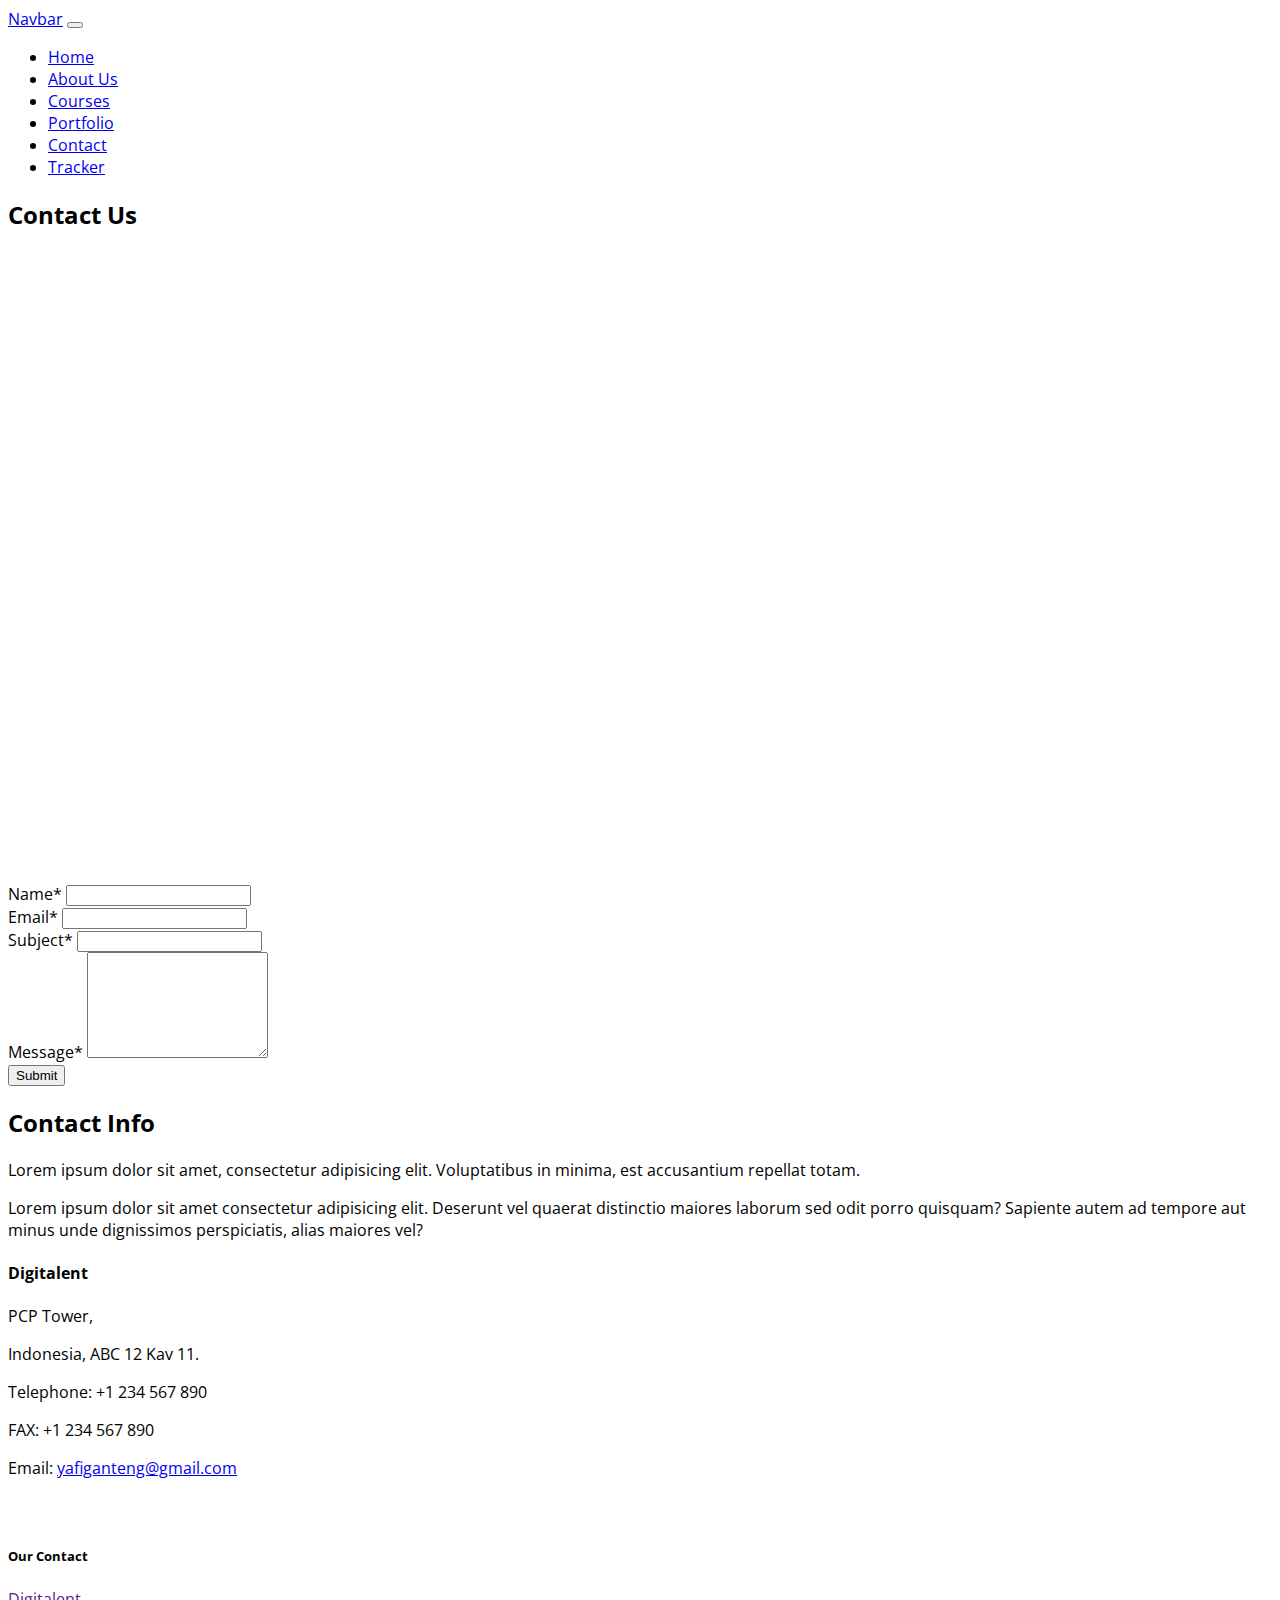
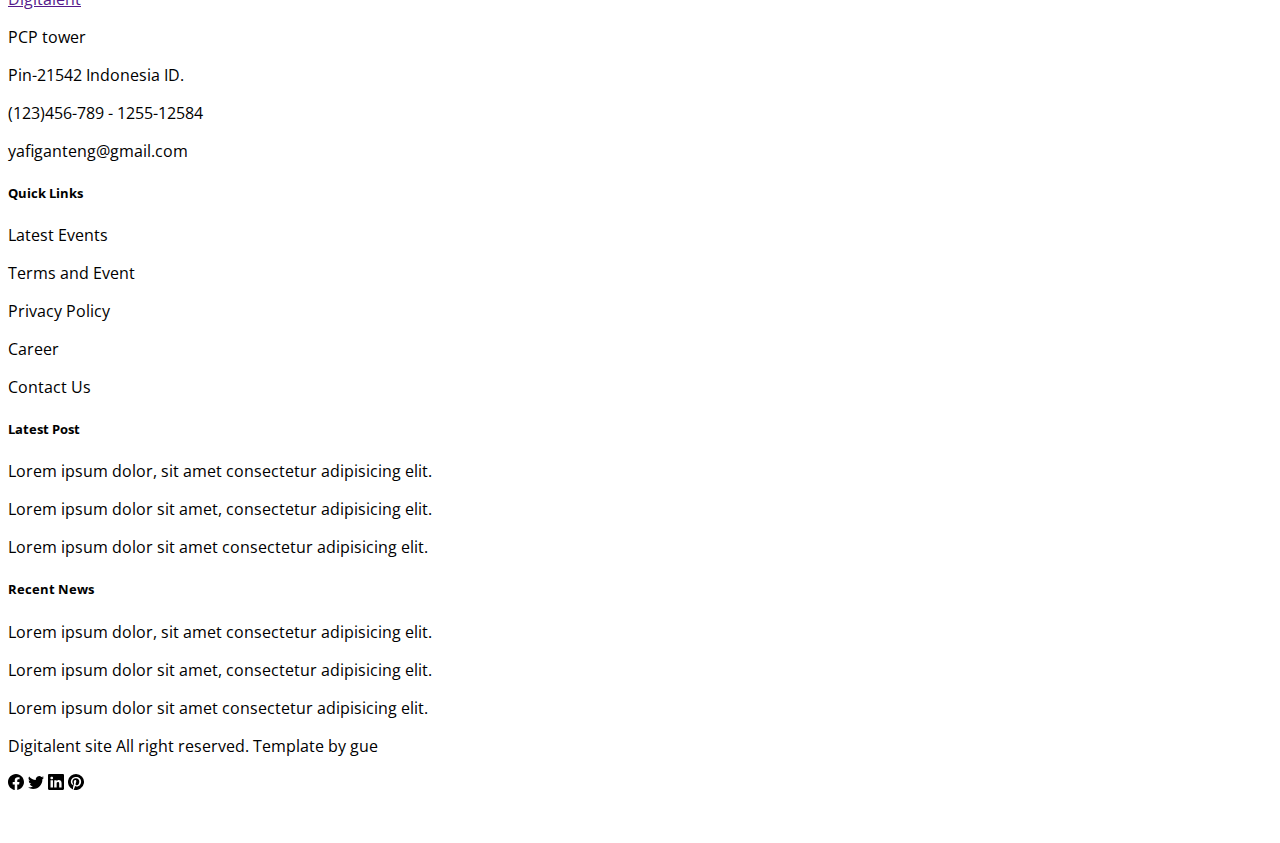
<file: contact.html>
<!doctype html>
<html lang="en">

<head>
    <meta charset="utf-8">
    <meta name="viewport" content="width=device-width, initial-scale=1">
    <title>Bootstrap demo</title>
    <link href="https://cdn.jsdelivr.net/npm/bootstrap@5.3.2/dist/css/bootstrap.min.css" rel="stylesheet"
        integrity="sha384-T3c6CoIi6uLrA9TneNEoa7RxnatzjcDSCmG1MXxSR1GAsXEV/Dwwykc2MPK8M2HN" crossorigin="anonymous">
    <link rel="stylesheet" href="./assets/css/style.css">
    <link rel="stylesheet" href="https://cdn.jsdelivr.net/npm/bootstrap-icons@1.11.1/font/bootstrap-icons.css">


</head>

<button type="button" class="btn btn-danger btn-floating btn-lg" id="btn-back-to-top">
    <i class="bi bi-arrow-up"></i>
</button>

<body style="font-family: Open Sans;">
    <nav class="navbar navbar-expand-lg bg-white container">
        <div class="container-fluid">
            <a class="navbar-brand" href="#">Navbar</a>
            <button class="navbar-toggler" type="button" data-bs-toggle="collapse"
                data-bs-target="#navbarSupportedContent" aria-controls="navbarSupportedContent" aria-expanded="false"
                aria-label="Toggle navigation">
                <span class="navbar-toggler-icon"></span>
            </button>
            <div class="collapse navbar-collapse" id="navbarSupportedContent">
                <ul class="navbar-nav ms-auto mb-2 mb-lg-0">
                    <li class="nav-item">
                        <a class="nav-link text-uppercase" href="/index.html">Home</a>
                    </li>
                    <li class="nav-item">
                        <a class="nav-link text-uppercase " href="/aboutus.html">About Us</a>
                    </li>
                    <li class="nav-item">
                        <a class="nav-link text-uppercase" href="/courses.html">Courses</a>
                    </li>
                    <li class="nav-item">
                        <a class="nav-link text-uppercase" href="/portfolio.html">Portfolio</a>
                    </li>
                    <li class="nav-item">
                        <a class="nav-link text-uppercase text-primary active" aria-current="page"
                            href="/contact.html">Contact</a>
                    </li>
                    <li class="nav-item">
                        <a class="nav-link text-uppercase" href="/expense.html">Tracker</a>
                    </li>

                </ul>

            </div>
        </div>
    </nav>
    <section class="bg-primary">
        <div class="container">
            <h2 class="fw-bold text-white py-4">Contact Us</h2>
        </div>
    </section>

    <section class="container">
        <!-- h1>This is my Google Maps web page</h1> -->
        <div class="google-map mt-5">
            <iframe
                src="https://www.google.com/maps/embed?pb=!1m18!1m12!1m3!1d126715.79661808019!2d110.33466323511571!3d-7.02472260768843!2m3!1f0!2f0!3f0!3m2!1i1024!2i768!4f13.1!3m3!1m2!1s0x2e708b4d3f0d024d%3A0x1e0432b9da5cb9f2!2sSemarang%2C%20Semarang%20City%2C%20Central%20Java!5e0!3m2!1sen!2sid!4v1699589265875!5m2!1sen!2sid"
                width="600" height="450" style="border:0;" allowfullscreen="" loading="lazy"
                referrerpolicy="no-referrer-when-downgrade"></iframe>
        </div>

    </section>


    <section class='container'>
        <div class="d-lg-flex d-block justify-content-around mt-5 mb-5">
            <!-- <div> -->
            <form class="w-lg-50 w-100">
                <div class="mb-3">
                    <label for="name" class="form-label fw-bold text-secondary">Name*</label>
                    <input type="text" class="form-control" id="name" aria-describedby="nameHelp" required>
                </div>

                <div class="mb-3">
                    <label for="exampleInputEmail1" class="form-label fw-bold text-secondary">Email*</label>
                    <input type="email" class="form-control" id="exampleInputEmail1" aria-describedby="emailHelp"
                        required>
                </div>
                <div class="mb-3">
                    <label for="subject" class="form-label fw-bold text-secondary">Subject*</label>
                    <input type="text" class="form-control" id="subject" aria-describedby="subjectHelp" required>
                </div>
                <div class="mb-3">
                    <label for="message" class="form-label fw-bold text-secondary">Message*</label>
                    <textarea class="form-control" id="floatingTextarea2" style="height: 100px" required></textarea>
                    <!-- <label for="floatingTextarea2">Comments</label> -->

                </div>

                <button type="submit" class="btn btn-primary border-0 rounded-0">Submit</button>
            </form>


            <!-- </div> -->
            <div class="ms-lg-3 py-sm-3 w-lg-50 w-100">
                <h2 class="fw-bold">Contact Info</h2>
                <p class="fw-bold">Lorem ipsum dolor sit amet, consectetur adipisicing elit. Voluptatibus in minima, est
                    accusantium repellat totam.</p>
                <p class="text-secondary">Lorem ipsum dolor sit amet consectetur adipisicing elit. Deserunt vel quaerat
                    distinctio maiores laborum sed odit porro quisquam? Sapiente autem ad tempore aut minus unde
                    dignissimos perspiciatis, alias maiores vel?</p>

                <h4>Digitalent</h4>
                <p class="text-secondary fw-bold mb-0">PCP Tower,</p>
                <p class="text-secondary fw-bold mb-0">Indonesia, ABC 12 Kav 11.</p>
                <p class="mb-0 text-secondary">Telephone: +1 234 567 890</p>
                <p class="mb-0 text-secondary">FAX: +1 234 567 890 </p>
                <p class="mb-0 text-secondary">Email: <a href="mailto:yafiganteng@gmail.com">yafiganteng@gmail.com</a>
                </p>
            </div>
        </div>
    </section>
    <section>
        <div class="footer bg-primary">
            <div class="container mt-5">
                <div class="row row-cols-lg-4">
                    <div class="col-md-4 col-sm-4 col-xs-12">
                        <div>
                            <h5 class="text-white fw-semibold fs-5 mb-3">Our Contact</h5>
                            <a href="" class="text-white mb-0 fw-semibold text-decoration-none">Digitalent
                            </a>
                            <p class="text-white mb-0">PCP tower</p>
                            <p class="text-white">Pin-21542 Indonesia ID.</p>

                            <p class="text-white mb-0">(123)456-789 - 1255-12584</p>
                            <p class="text-white mb-sm-5">yafiganteng@gmail.com</p>
                        </div>
                    </div><!--- END COL -->
                    <div class="col-md-4 col-sm-4 col-xs-12">
                        <div>
                            <h5 class="text-white fw-semibold fs-5 mb-3">Quick Links</h5>
                            <p class="text-white mb-0">Latest Events</p>
                            <p class="text-white mb-0">Terms and Event</p>
                            <p class="text-white">Privacy Policy</p>
                            <p class="text-white mb-0">Career</p>
                            <p class="text-white">Contact Us</p>
                        </div>
                    </div><!--- END COL -->
                    <div class="col-md-4 col-sm-4 col-xs-12">
                        <div>
                            <h5 class="text-white fw-semibold fs-5 mb-3">Latest Post</h5>
                            <p class="text-white mb-0">Lorem ipsum dolor, sit amet consectetur adipisicing elit.</p>
                            <p class="text-white mb-0">Lorem ipsum dolor sit amet, consectetur adipisicing elit.</p>
                            <p class="text-white">Lorem ipsum dolor sit amet consectetur adipisicing elit.</p>

                        </div>
                    </div><!--- END COL -->
                    <div class=" col-md-4 col-xs-12">
                        <div>
                            <h5 class="text-white fw-semibold fs-5 mb-3">Recent News</h5>
                            <p class="text-white mb-0">Lorem ipsum dolor, sit amet consectetur adipisicing elit.</p>
                            <p class="text-white mb-0">Lorem ipsum dolor sit amet, consectetur adipisicing elit.</p>
                            <p class="text-white">Lorem ipsum dolor sit amet consectetur adipisicing elit.</p>

                        </div>
                    </div><!--- END COL -->
                </div><!--- END ROW -->
                <div class="d-flex justify-content-between mt-5 mt-md-3">
                    <p class="text-white">
                        Digitalent site All right reserved. Template by gue
                    </p>

                    <div class="d-lg-flex me-2">
                        <svg xmlns="http://www.w3.org/2000/svg" width="16" height="16" fill="currentColor"
                            class="bi bi-facebook text-bg-primary me-2" viewBox="0 0 16 16">
                            <path
                                d="M16 8.049c0-4.446-3.582-8.05-8-8.05C3.58 0-.002 3.603-.002 8.05c0 4.017 2.926 7.347 6.75 7.951v-5.625h-2.03V8.05H6.75V6.275c0-2.017 1.195-3.131 3.022-3.131.876 0 1.791.157 1.791.157v1.98h-1.009c-.993 0-1.303.621-1.303 1.258v1.51h2.218l-.354 2.326H9.25V16c3.824-.604 6.75-3.934 6.75-7.951z" />
                        </svg>

                        <svg xmlns="http://www.w3.org/2000/svg" width="16" height="16" fill="currentColor"
                            class="bi bi-twitter me-2 text-white" viewBox="0 0 16 16">
                            <path
                                d="M5.026 15c6.038 0 9.341-5.003 9.341-9.334 0-.14 0-.282-.006-.422A6.685 6.685 0 0 0 16 3.542a6.658 6.658 0 0 1-1.889.518 3.301 3.301 0 0 0 1.447-1.817 6.533 6.533 0 0 1-2.087.793A3.286 3.286 0 0 0 7.875 6.03a9.325 9.325 0 0 1-6.767-3.429 3.289 3.289 0 0 0 1.018 4.382A3.323 3.323 0 0 1 .64 6.575v.045a3.288 3.288 0 0 0 2.632 3.218 3.203 3.203 0 0 1-.865.115 3.23 3.23 0 0 1-.614-.057 3.283 3.283 0 0 0 3.067 2.277A6.588 6.588 0 0 1 .78 13.58a6.32 6.32 0 0 1-.78-.045A9.344 9.344 0 0 0 5.026 15z" />
                        </svg>
                        <svg xmlns="http://www.w3.org/2000/svg" width="16" height="16" fill="currentColor"
                            class="bi bi-linkedin me-2 text-white" viewBox="0 0 16 16">
                            <path
                                d="M0 1.146C0 .513.526 0 1.175 0h13.65C15.474 0 16 .513 16 1.146v13.708c0 .633-.526 1.146-1.175 1.146H1.175C.526 16 0 15.487 0 14.854V1.146zm4.943 12.248V6.169H2.542v7.225h2.401zm-1.2-8.212c.837 0 1.358-.554 1.358-1.248-.015-.709-.52-1.248-1.342-1.248-.822 0-1.359.54-1.359 1.248 0 .694.521 1.248 1.327 1.248h.016zm4.908 8.212V9.359c0-.216.016-.432.08-.586.173-.431.568-.878 1.232-.878.869 0 1.216.662 1.216 1.634v3.865h2.401V9.25c0-2.22-1.184-3.252-2.764-3.252-1.274 0-1.845.7-2.165 1.193v.025h-.016a5.54 5.54 0 0 1 .016-.025V6.169h-2.4c.03.678 0 7.225 0 7.225h2.4z" />
                        </svg>
                        <svg xmlns="http://www.w3.org/2000/svg" width="16" height="16" fill="currentColor"
                            class="bi bi-pinterest me-2 text-white" viewBox="0 0 16 16">
                            <path
                                d="M8 0a8 8 0 0 0-2.915 15.452c-.07-.633-.134-1.606.027-2.297.146-.625.938-3.977.938-3.977s-.239-.479-.239-1.187c0-1.113.645-1.943 1.448-1.943.682 0 1.012.512 1.012 1.127 0 .686-.437 1.712-.663 2.663-.188.796.4 1.446 1.185 1.446 1.422 0 2.515-1.5 2.515-3.664 0-1.915-1.377-3.254-3.342-3.254-2.276 0-3.612 1.707-3.612 3.471 0 .688.265 1.425.595 1.826a.24.24 0 0 1 .056.23c-.061.252-.196.796-.222.907-.035.146-.116.177-.268.107-1-.465-1.624-1.926-1.624-3.1 0-2.523 1.834-4.84 5.286-4.84 2.775 0 4.932 1.977 4.932 4.62 0 2.757-1.739 4.976-4.151 4.976-.811 0-1.573-.421-1.834-.919l-.498 1.902c-.181.695-.669 1.566-.995 2.097A8 8 0 1 0 8 0z" />
                        </svg>


                    </div>

                </div>
            </div><!--- END CONTAINER -->
        </div>
    </section>

    <script src="https://cdn.jsdelivr.net/npm/bootstrap@5.3.2/dist/js/bootstrap.bundle.min.js"
        integrity="sha384-C6RzsynM9kWDrMNeT87bh95OGNyZPhcTNXj1NW7RuBCsyN/o0jlpcV8Qyq46cDfL"
        crossorigin="anonymous"></script>
    <script>
        //Get the button
        let mybutton = document.getElementById("btn-back-to-top");

        // When the user scrolls down 20px from the top of the document, show the button
        window.onscroll = function () {
            scrollFunction();
        };

        function scrollFunction() {
            if (
                document.body.scrollTop > 20 ||
                document.documentElement.scrollTop > 20
            ) {
                mybutton.style.display = "block";
            } else {
                mybutton.style.display = "none";
            }
        }
        // When the user clicks on the button, scroll to the top of the document
        mybutton.addEventListener("click", backToTop);

        function backToTop() {
            document.body.scrollTop = 0;
            document.documentElement.scrollTop = 0;
        }
    </script>
</body>

</html>
</file>
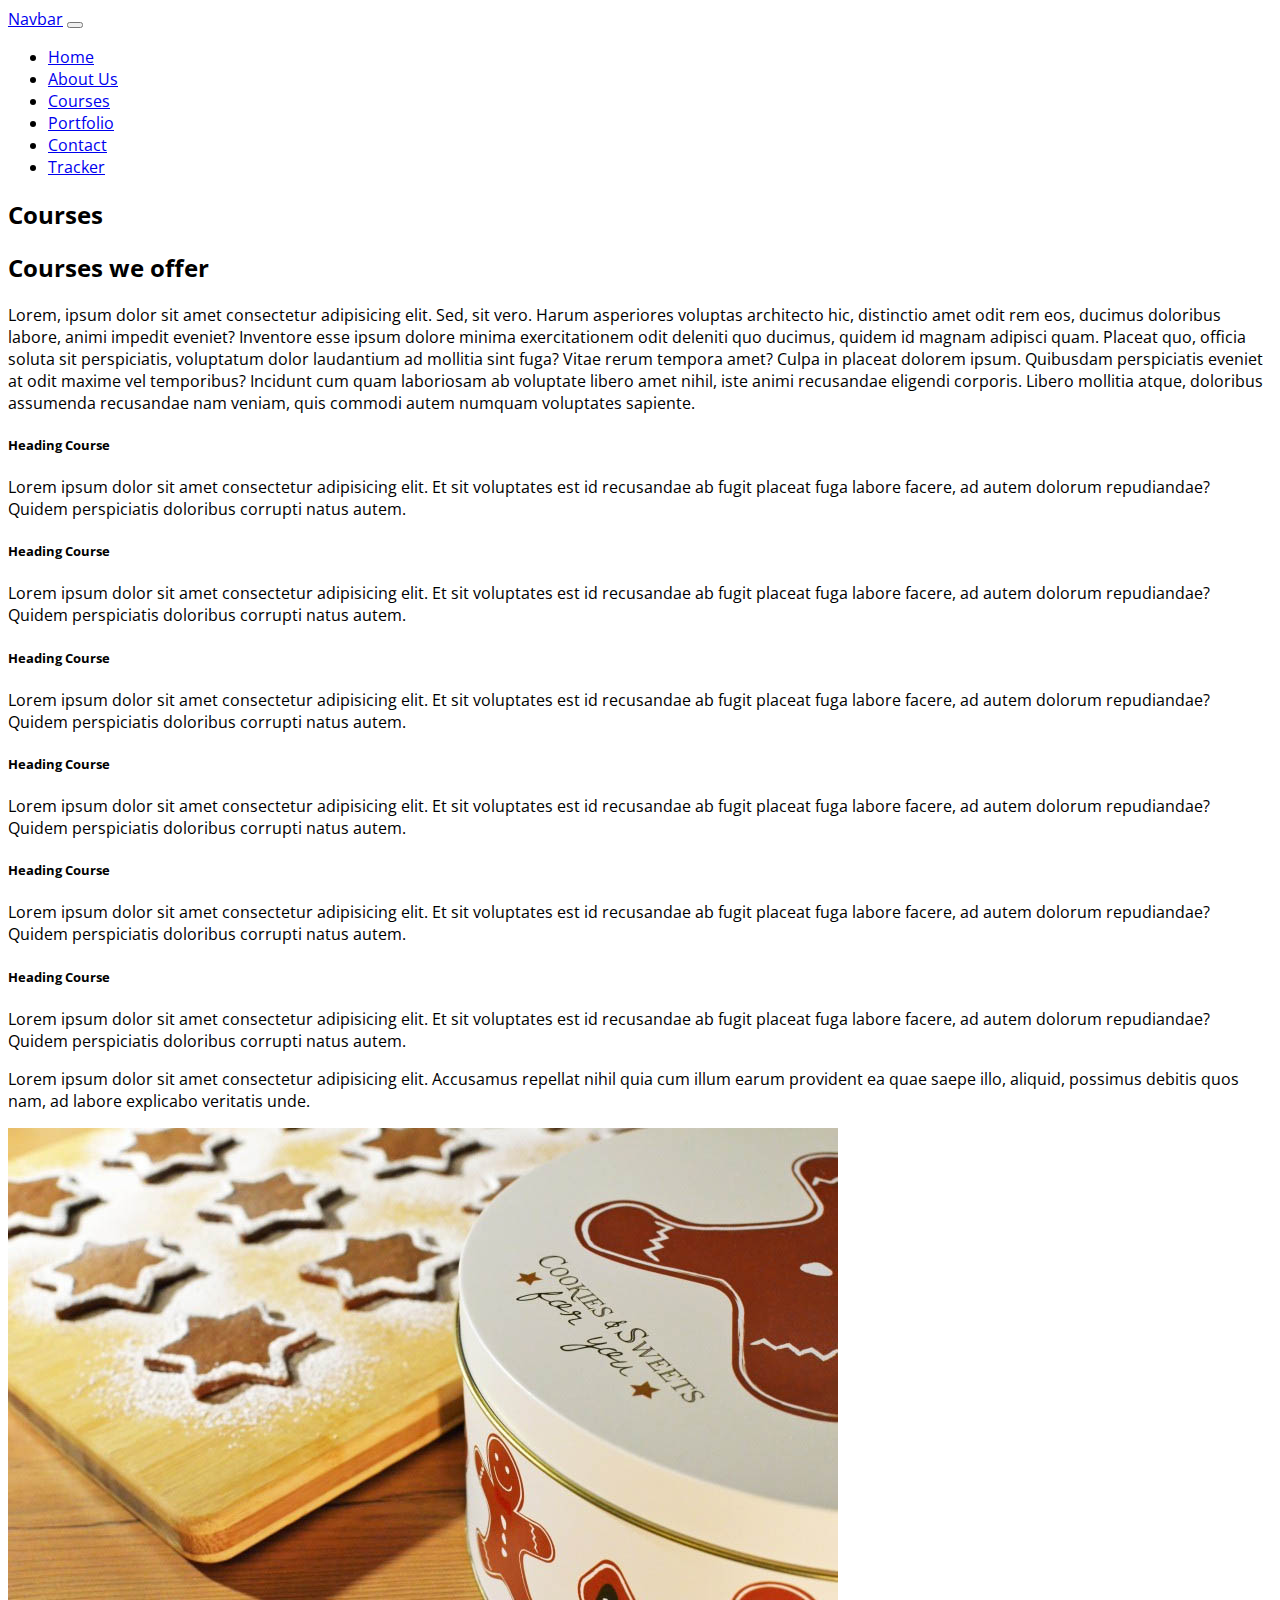
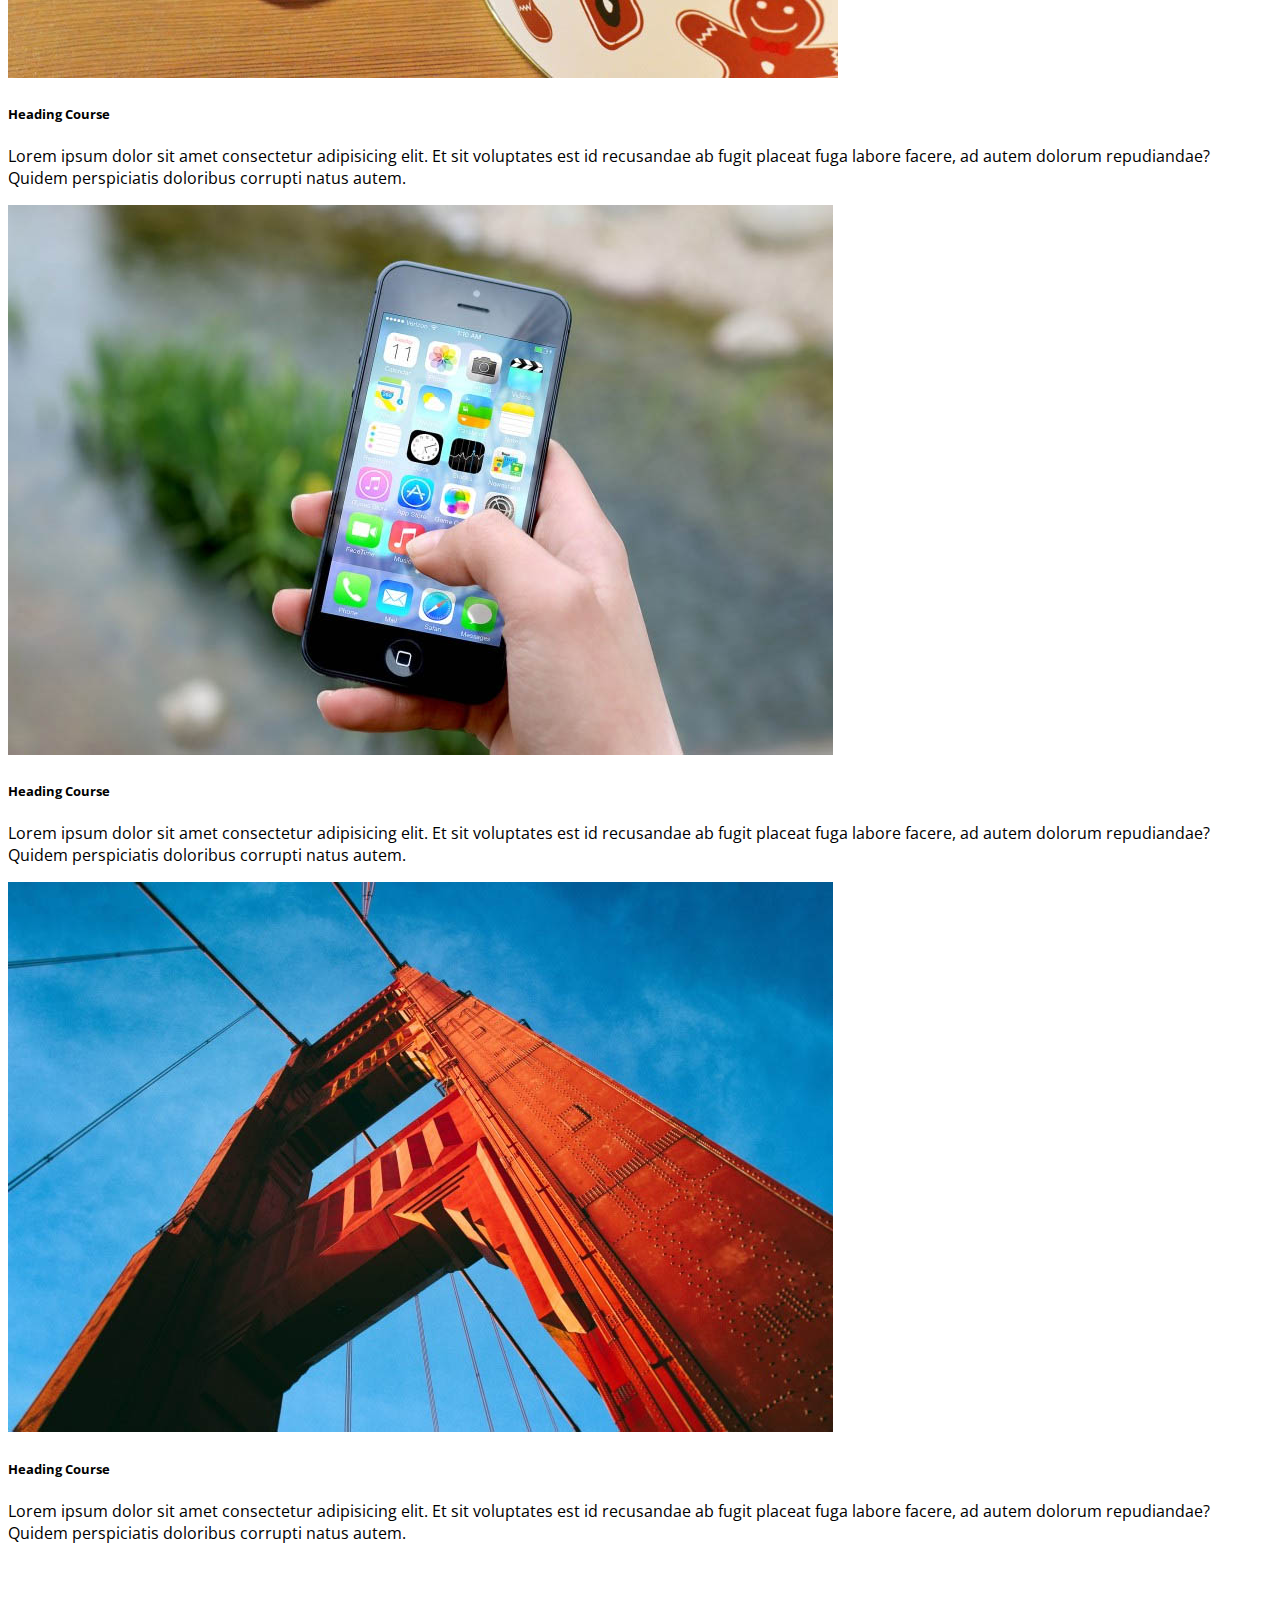
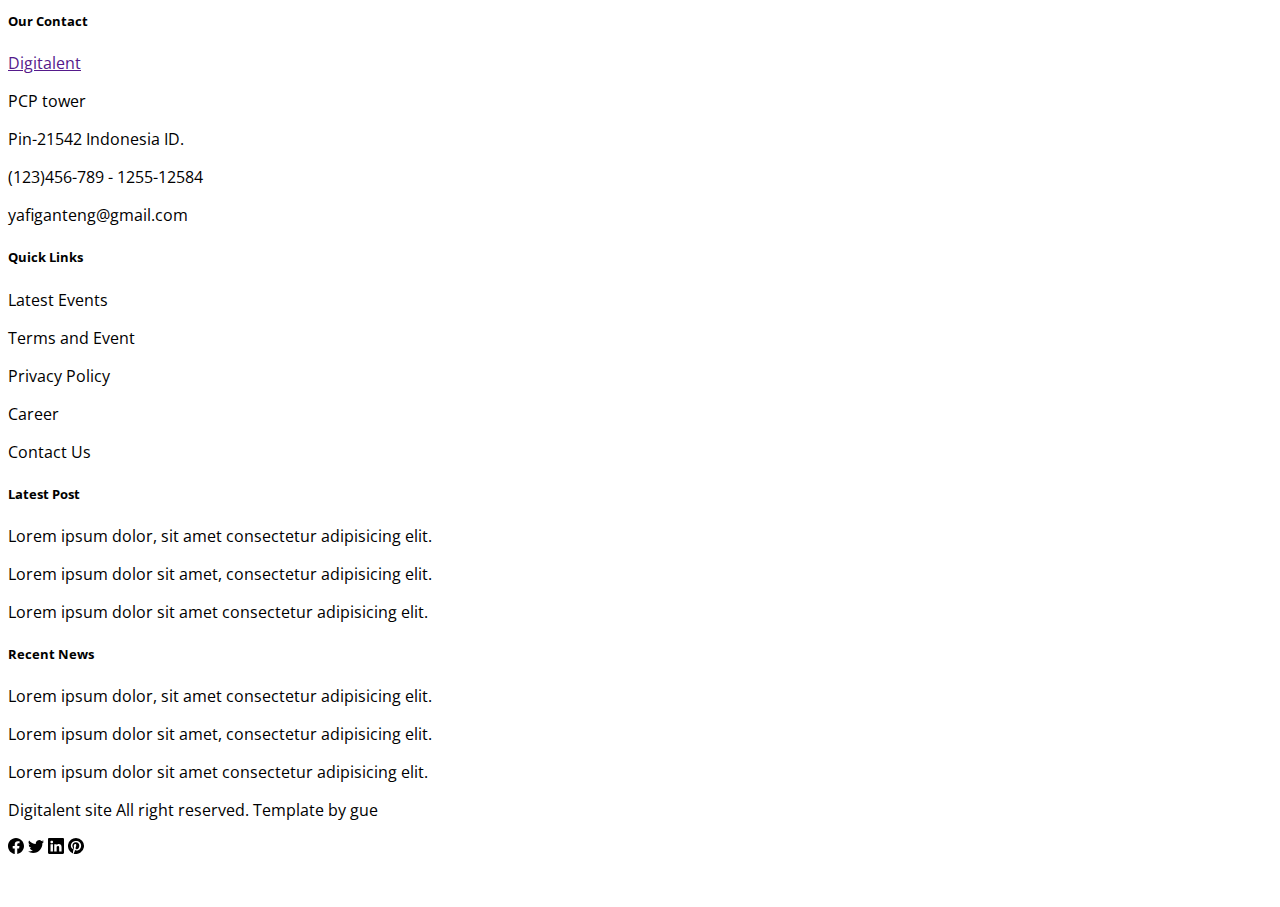
<file: courses.html>
<!doctype html>
<html lang="en">

<head>
    <meta charset="utf-8">
    <meta name="viewport" content="width=device-width, initial-scale=1">
    <title>Bootstrap demo</title>
    <link href="https://cdn.jsdelivr.net/npm/bootstrap@5.3.2/dist/css/bootstrap.min.css" rel="stylesheet"
        integrity="sha384-T3c6CoIi6uLrA9TneNEoa7RxnatzjcDSCmG1MXxSR1GAsXEV/Dwwykc2MPK8M2HN" crossorigin="anonymous">
    <link rel="stylesheet" href="./assets/css/style.css">
    <link rel="stylesheet" href="https://cdn.jsdelivr.net/npm/bootstrap-icons@1.11.1/font/bootstrap-icons.css">


</head>

<button type="button" class="btn btn-danger btn-floating btn-lg" id="btn-back-to-top">
    <i class="bi bi-arrow-up"></i>
</button>

<body style="font-family: Open Sans;">

    <nav class="navbar navbar-expand-lg bg-white container">
        <div class="container-fluid">
            <a class="navbar-brand" href="#">Navbar</a>
            <button class="navbar-toggler" type="button" data-bs-toggle="collapse"
                data-bs-target="#navbarSupportedContent" aria-controls="navbarSupportedContent" aria-expanded="false"
                aria-label="Toggle navigation">
                <span class="navbar-toggler-icon"></span>
            </button>
            <div class="collapse navbar-collapse" id="navbarSupportedContent">
                <ul class="navbar-nav ms-auto mb-2 mb-lg-0">
                    <li class="nav-item">
                        <a class="nav-link text-uppercase" href="/index.html">Home</a>
                    </li>
                    <li class="nav-item">
                        <a class="nav-link text-uppercase " href="/aboutus.html">About Us</a>
                    </li>
                    <li class="nav-item">
                        <a class="nav-link text-uppercase text-primary active" aria-current="page"
                            href="/courses.html">Courses</a>
                    </li>
                    <li class="nav-item">
                        <a class="nav-link text-uppercase" href="/portfolio.html">Portfolio</a>
                    </li>
                    <li class="nav-item">
                        <a class="nav-link text-uppercase" href="#">Contact</a>
                    </li>
                    <li class="nav-item">
                        <a class="nav-link text-uppercase" href="#">Tracker</a>
                    </li>

                </ul>

            </div>
        </div>
    </nav>
    <section class="bg-primary">
        <div class="container">
            <h2 class="fw-bold text-white py-4">Courses</h2>
        </div>
    </section>

    <section class="container">
        <h2 class="fw-bold text-black py-4">
            Courses we offer </h2>

        <p class="text-secondary">
            Lorem, ipsum dolor sit amet consectetur adipisicing elit. Sed, sit vero. Harum asperiores voluptas
            architecto hic, distinctio amet odit rem eos, ducimus doloribus labore, animi impedit eveniet? Inventore
            esse ipsum dolore minima exercitationem odit deleniti quo ducimus, quidem id magnam adipisci quam. Placeat
            quo, officia soluta sit perspiciatis, voluptatum dolor laudantium ad mollitia sint fuga? Vitae rerum tempora
            amet? Culpa in placeat dolorem ipsum. Quibusdam perspiciatis eveniet at odit maxime vel temporibus? Incidunt
            cum quam laboriosam ab voluptate libero amet nihil, iste animi recusandae eligendi corporis. Libero mollitia
            atque, doloribus assumenda recusandae nam veniam, quis commodi autem numquam voluptates sapiente.
        </p>

        <div class="">
            <div class="row row-cols-lg-3 row-cols-sm-1 mb-3">
                <div class="col-sm-6">
                    <div class="card text-bg-secondary bg-opacity-10 border-0 rounded-0">
                        <div class="card-body">
                            <h5 class="card-title text-start fw-bold  pt-2 text-black">Heading Course</h5>
                            <p class="card-text text-start text-secondary fs-6 fw-light">Lorem ipsum dolor sit amet
                                consectetur
                                adipisicing elit. Et
                                sit voluptates est id recusandae ab fugit placeat fuga labore facere, ad autem dolorum
                                repudiandae? Quidem perspiciatis doloribus corrupti natus autem.
                            </p>

                        </div>
                    </div>
                </div>
                <div class="col-sm-6">
                    <div class="card text-bg-secondary bg-opacity-10 border-0 rounded-0">
                        <div class="card-body">
                            <h5 class="card-title text-start fw-bold text-black pt-2">Heading Course</h5>
                            <p class="card-text text-start text-secondary fs-6 fw-light">Lorem ipsum dolor sit amet
                                consectetur
                                adipisicing elit. Et
                                sit voluptates est id recusandae ab fugit placeat fuga labore facere, ad autem dolorum
                                repudiandae? Quidem perspiciatis doloribus corrupti natus autem.
                            </p>

                        </div>
                    </div>
                </div>
                <div class="col-sm-6">
                    <div class="card text-bg-secondary bg-opacity-10 border-0 rounded-0 ">
                        <div class="card-body">
                            <h5 class="card-title text-start fw-bold  pt-2 text-black">Heading Course</h5>
                            <p class="card-text text-start text-secondary fs-6 fw-light">Lorem ipsum dolor sit amet
                                consectetur
                                adipisicing elit. Et
                                sit voluptates est id recusandae ab fugit placeat fuga labore facere, ad autem dolorum
                                repudiandae? Quidem perspiciatis doloribus corrupti natus autem.
                            </p>

                        </div>
                    </div>
                </div>
                <div class="col-sm-6 mt-lg-3 mt-3">
                    <div class="card text-bg-secondary   bg-opacity-10 border-0 rounded-0 ">
                        <div class="card-body">
                            <h5 class="card-title text-start fw-bold  pt-2 text-black">Heading Course</h5>
                            <p class="card-text text-start text-secondary fs-6 fw-light">Lorem ipsum dolor sit amet
                                consectetur
                                adipisicing elit. Et
                                sit voluptates est id recusandae ab fugit placeat fuga labore facere, ad autem dolorum
                                repudiandae? Quidem perspiciatis doloribus corrupti natus autem.
                            </p>

                        </div>
                    </div>
                </div>
                <div class="col-sm-6 mt-lg-3">
                    <div class="card text-bg-secondary bg-opacity-10 border-0 rounded-0">
                        <div class="card-body">
                            <h5 class="card-title text-start fw-bold text-black pt-2">Heading Course</h5>
                            <p class="card-text text-start text-secondary fs-6 fw-light">Lorem ipsum dolor sit amet
                                consectetur
                                adipisicing elit. Et
                                sit voluptates est id recusandae ab fugit placeat fuga labore facere, ad autem dolorum
                                repudiandae? Quidem perspiciatis doloribus corrupti natus autem.
                            </p>

                        </div>
                    </div>
                </div>
                <div class="col-sm-6 mt-lg-3">
                    <div class="card text-bg-secondary bg-opacity-10 border-0 rounded-0 ">
                        <div class="card-body">
                            <h5 class="card-title text-start fw-bold  pt-2 text-black">Heading Course</h5>
                            <p class="card-text text-start text-secondary fs-6 fw-light">Lorem ipsum dolor sit amet
                                consectetur
                                adipisicing elit. Et
                                sit voluptates est id recusandae ab fugit placeat fuga labore facere, ad autem dolorum
                                repudiandae? Quidem perspiciatis doloribus corrupti natus autem.
                            </p>

                        </div>
                    </div>
                </div>
            </div>
        </div>

    </section>

    <section class="container">

        <div>
            <p class="text-secondary py-3">Lorem ipsum dolor sit amet consectetur adipisicing elit. Accusamus repellat
                nihil
                quia cum illum earum provident ea quae saepe illo, aliquid, possimus debitis quos nam, ad labore
                explicabo veritatis unde.</p>

            <div class="row row-cols-lg-3 row-cols-sm-1 mb-3">
                <div class="col-sm-6">
                    <div class="card  bg-opacity-10 border-0 rounded-0">
                        <img src="./assets/img/service1.jpg" class="card-img-top" alt="...">

                        <div class="card-body">
                            <h5 class="card-title text-start fw-bold  pt-2 text-black">Heading Course</h5>
                            <p class="card-text text-start text-secondary fs-6 fw-light">Lorem ipsum dolor sit amet
                                consectetur
                                adipisicing elit. Et
                                sit voluptates est id recusandae ab fugit placeat fuga labore facere, ad autem dolorum
                                repudiandae? Quidem perspiciatis doloribus corrupti natus autem.
                            </p>

                        </div>
                    </div>
                </div>
                <div class="col-sm-6">
                    <div class="card  bg-opacity-10 border-0 rounded-0">
                        <img src="./assets/img/service2.jpg" class="card-img-top" alt="...">

                        <div class="card-body">
                            <h5 class="card-title text-start fw-bold text-black pt-2">Heading Course</h5>
                            <p class="card-text text-start text-secondary fs-6 fw-light">Lorem ipsum dolor sit amet
                                consectetur
                                adipisicing elit. Et
                                sit voluptates est id recusandae ab fugit placeat fuga labore facere, ad autem dolorum
                                repudiandae? Quidem perspiciatis doloribus corrupti natus autem.
                            </p>

                        </div>
                    </div>
                </div>
                <div class="col-sm-6">
                    <div class="card  bg-opacity-10 border-0 rounded-0 ">
                        <img src="./assets/img/service3.jpg" class="card-img-top" alt="...">

                        <div class="card-body">
                            <h5 class="card-title text-start fw-bold  pt-2 text-black">Heading Course</h5>
                            <p class="card-text text-start text-secondary fs-6 fw-light">Lorem ipsum dolor sit amet
                                consectetur
                                adipisicing elit. Et
                                sit voluptates est id recusandae ab fugit placeat fuga labore facere, ad autem dolorum
                                repudiandae? Quidem perspiciatis doloribus corrupti natus autem.
                            </p>

                        </div>
                    </div>
                </div>
            </div>
        </div>
    </section>

    <section>
        <div class="footer bg-primary">
            <div class="container mt-5">
                <div class="row row-cols-lg-4">
                    <div class="col-md-4 col-sm-4 col-xs-12">
                        <div>
                            <h5 class="text-white fw-semibold fs-5 mb-3">Our Contact</h5>
                            <a href="" class="text-white mb-0 fw-semibold text-decoration-none">Digitalent
                            </a>
                            <p class="text-white mb-0">PCP tower</p>
                            <p class="text-white">Pin-21542 Indonesia ID.</p>

                            <p class="text-white mb-0">(123)456-789 - 1255-12584</p>
                            <p class="text-white mb-sm-5">yafiganteng@gmail.com</p>
                        </div>
                    </div><!--- END COL -->
                    <div class="col-md-4 col-sm-4 col-xs-12">
                        <div>
                            <h5 class="text-white fw-semibold fs-5 mb-3">Quick Links</h5>
                            <p class="text-white mb-0">Latest Events</p>
                            <p class="text-white mb-0">Terms and Event</p>
                            <p class="text-white">Privacy Policy</p>
                            <p class="text-white mb-0">Career</p>
                            <p class="text-white">Contact Us</p>
                        </div>
                    </div><!--- END COL -->
                    <div class="col-md-4 col-sm-4 col-xs-12">
                        <div>
                            <h5 class="text-white fw-semibold fs-5 mb-3">Latest Post</h5>
                            <p class="text-white mb-0">Lorem ipsum dolor, sit amet consectetur adipisicing elit.</p>
                            <p class="text-white mb-0">Lorem ipsum dolor sit amet, consectetur adipisicing elit.</p>
                            <p class="text-white">Lorem ipsum dolor sit amet consectetur adipisicing elit.</p>

                        </div>
                    </div><!--- END COL -->
                    <div class=" col-md-4 col-xs-12">
                        <div>
                            <h5 class="text-white fw-semibold fs-5 mb-3">Recent News</h5>
                            <p class="text-white mb-0">Lorem ipsum dolor, sit amet consectetur adipisicing elit.</p>
                            <p class="text-white mb-0">Lorem ipsum dolor sit amet, consectetur adipisicing elit.</p>
                            <p class="text-white">Lorem ipsum dolor sit amet consectetur adipisicing elit.</p>

                        </div>
                    </div><!--- END COL -->
                </div><!--- END ROW -->
                <div class="d-flex justify-content-between mt-5 mt-md-3">
                    <p class="text-white">
                        Digitalent site All right reserved. Template by gue
                    </p>

                    <div class="d-lg-flex me-2">
                        <svg xmlns="http://www.w3.org/2000/svg" width="16" height="16" fill="currentColor"
                            class="bi bi-facebook text-bg-primary me-2" viewBox="0 0 16 16">
                            <path
                                d="M16 8.049c0-4.446-3.582-8.05-8-8.05C3.58 0-.002 3.603-.002 8.05c0 4.017 2.926 7.347 6.75 7.951v-5.625h-2.03V8.05H6.75V6.275c0-2.017 1.195-3.131 3.022-3.131.876 0 1.791.157 1.791.157v1.98h-1.009c-.993 0-1.303.621-1.303 1.258v1.51h2.218l-.354 2.326H9.25V16c3.824-.604 6.75-3.934 6.75-7.951z" />
                        </svg>

                        <svg xmlns="http://www.w3.org/2000/svg" width="16" height="16" fill="currentColor"
                            class="bi bi-twitter me-2 text-white" viewBox="0 0 16 16">
                            <path
                                d="M5.026 15c6.038 0 9.341-5.003 9.341-9.334 0-.14 0-.282-.006-.422A6.685 6.685 0 0 0 16 3.542a6.658 6.658 0 0 1-1.889.518 3.301 3.301 0 0 0 1.447-1.817 6.533 6.533 0 0 1-2.087.793A3.286 3.286 0 0 0 7.875 6.03a9.325 9.325 0 0 1-6.767-3.429 3.289 3.289 0 0 0 1.018 4.382A3.323 3.323 0 0 1 .64 6.575v.045a3.288 3.288 0 0 0 2.632 3.218 3.203 3.203 0 0 1-.865.115 3.23 3.23 0 0 1-.614-.057 3.283 3.283 0 0 0 3.067 2.277A6.588 6.588 0 0 1 .78 13.58a6.32 6.32 0 0 1-.78-.045A9.344 9.344 0 0 0 5.026 15z" />
                        </svg>
                        <svg xmlns="http://www.w3.org/2000/svg" width="16" height="16" fill="currentColor"
                            class="bi bi-linkedin me-2 text-white" viewBox="0 0 16 16">
                            <path
                                d="M0 1.146C0 .513.526 0 1.175 0h13.65C15.474 0 16 .513 16 1.146v13.708c0 .633-.526 1.146-1.175 1.146H1.175C.526 16 0 15.487 0 14.854V1.146zm4.943 12.248V6.169H2.542v7.225h2.401zm-1.2-8.212c.837 0 1.358-.554 1.358-1.248-.015-.709-.52-1.248-1.342-1.248-.822 0-1.359.54-1.359 1.248 0 .694.521 1.248 1.327 1.248h.016zm4.908 8.212V9.359c0-.216.016-.432.08-.586.173-.431.568-.878 1.232-.878.869 0 1.216.662 1.216 1.634v3.865h2.401V9.25c0-2.22-1.184-3.252-2.764-3.252-1.274 0-1.845.7-2.165 1.193v.025h-.016a5.54 5.54 0 0 1 .016-.025V6.169h-2.4c.03.678 0 7.225 0 7.225h2.4z" />
                        </svg>
                        <svg xmlns="http://www.w3.org/2000/svg" width="16" height="16" fill="currentColor"
                            class="bi bi-pinterest me-2 text-white" viewBox="0 0 16 16">
                            <path
                                d="M8 0a8 8 0 0 0-2.915 15.452c-.07-.633-.134-1.606.027-2.297.146-.625.938-3.977.938-3.977s-.239-.479-.239-1.187c0-1.113.645-1.943 1.448-1.943.682 0 1.012.512 1.012 1.127 0 .686-.437 1.712-.663 2.663-.188.796.4 1.446 1.185 1.446 1.422 0 2.515-1.5 2.515-3.664 0-1.915-1.377-3.254-3.342-3.254-2.276 0-3.612 1.707-3.612 3.471 0 .688.265 1.425.595 1.826a.24.24 0 0 1 .056.23c-.061.252-.196.796-.222.907-.035.146-.116.177-.268.107-1-.465-1.624-1.926-1.624-3.1 0-2.523 1.834-4.84 5.286-4.84 2.775 0 4.932 1.977 4.932 4.62 0 2.757-1.739 4.976-4.151 4.976-.811 0-1.573-.421-1.834-.919l-.498 1.902c-.181.695-.669 1.566-.995 2.097A8 8 0 1 0 8 0z" />
                        </svg>


                    </div>

                </div>
            </div><!--- END CONTAINER -->
        </div>
    </section>




    <script src="https://cdn.jsdelivr.net/npm/bootstrap@5.3.2/dist/js/bootstrap.bundle.min.js"
        integrity="sha384-C6RzsynM9kWDrMNeT87bh95OGNyZPhcTNXj1NW7RuBCsyN/o0jlpcV8Qyq46cDfL"
        crossorigin="anonymous"></script>
    <script>
        //Get the button
        let mybutton = document.getElementById("btn-back-to-top");

        // When the user scrolls down 20px from the top of the document, show the button
        window.onscroll = function () {
            scrollFunction();
        };

        function scrollFunction() {
            if (
                document.body.scrollTop > 20 ||
                document.documentElement.scrollTop > 20
            ) {
                mybutton.style.display = "block";
            } else {
                mybutton.style.display = "none";
            }
        }
        // When the user clicks on the button, scroll to the top of the document
        mybutton.addEventListener("click", backToTop);

        function backToTop() {
            document.body.scrollTop = 0;
            document.documentElement.scrollTop = 0;
        }
    </script>
</body>

</html>
</file>
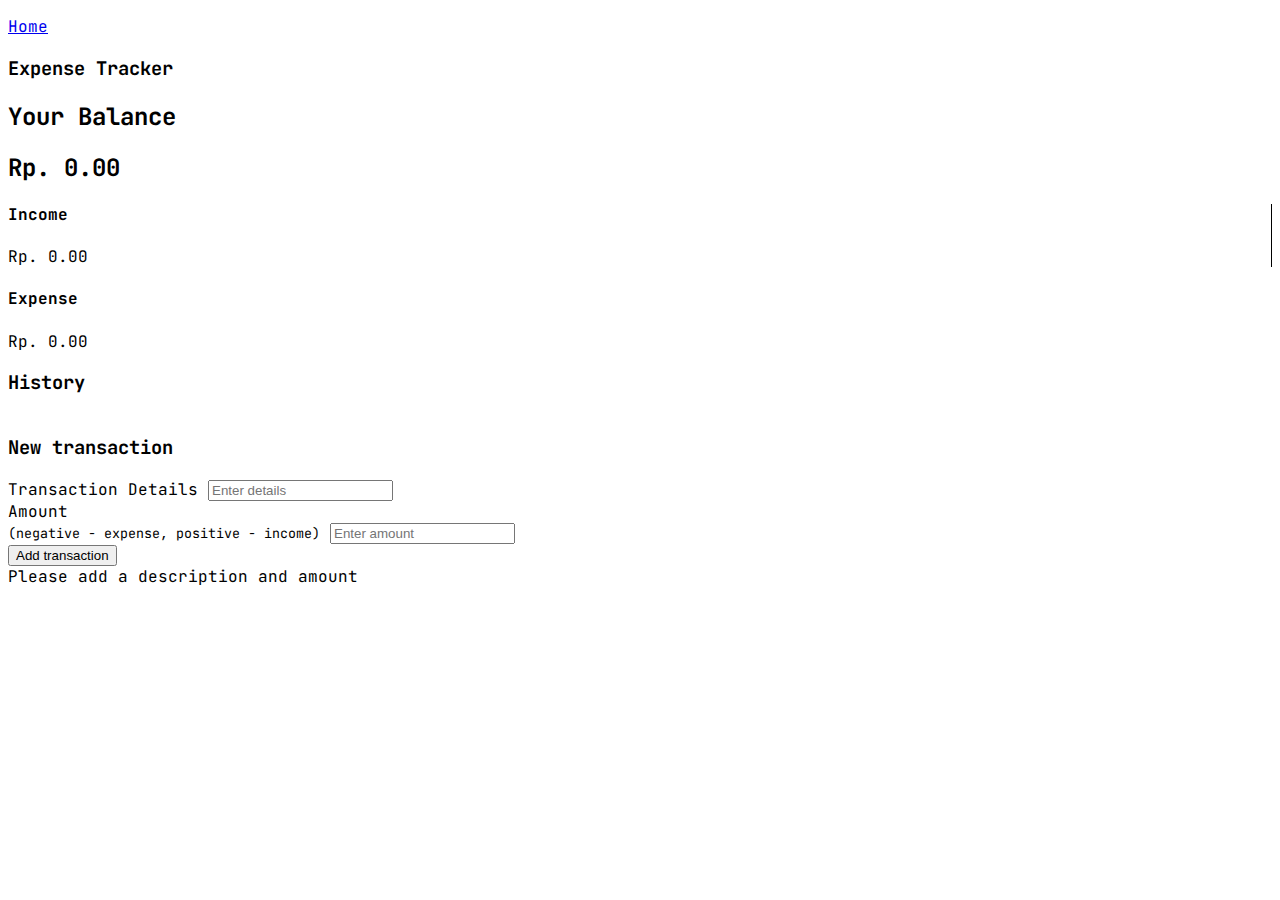
<file: expense.html>
<!doctype html>
<html lang="en">

<head>
    <meta charset="utf-8">
    <meta name="viewport" content="width=device-width, initial-scale=1">
    <title>Bootstrap demo</title>
    <link href="https://cdn.jsdelivr.net/npm/bootstrap@5.3.2/dist/css/bootstrap.min.css" rel="stylesheet"
        integrity="sha384-T3c6CoIi6uLrA9TneNEoa7RxnatzjcDSCmG1MXxSR1GAsXEV/Dwwykc2MPK8M2HN" crossorigin="anonymous">
    <link rel="stylesheet" href="./assets/css/style.css">
    <link rel="stylesheet" href="./assets/css/style-tracker.css">

    <link rel="stylesheet" href="https://cdn.jsdelivr.net/npm/bootstrap-icons@1.11.1/font/bootstrap-icons.css">


</head>

<body style="font-family: JetBrains Mono;">

    <p class="text-primary text-center mx-auto"><a href="/index.html">Home</a></p>
    <h3 class="text-center">Expense Tracker</h3>


    <div class="container card w-25 shadow-lg border-top" style="border-radius: 20px;">
        <div class="container">
            <div class="card-header bg-transparent border-0">
                <div class="mt-3">
                    <h2>Your Balance</h2>
                    <h2 id="balance" class="balance">$0.00</h2>
                </div>
            </div>
            <div class="income d-flex justify-content-center align-items-center mt-3">
                <div class="pe-5">
                    <h4>Income</h4>
                    <p id="add-money" class=" plus text-success">+$0.00</p>
                </div>
                <div class="ps-5">
                    <h4>Expense</h4>
                    <p id="minus-money" class=" minus text-danger">-$0.00</p>
                </div>
            </div>
            <h3 class="border-black border-bottom">History</h3>
            <ul id="history" class="history"></ul>
            <h3>New transaction</h3>
            <ul id="" class="border-black border-bottom"></ul>

            <form id="tracker">
                <div class="mb-3">
                    <label for="text" class="form-label">Transaction Details</label>
                    <input type="text" class="form-control" id="text" placeholder="Enter details" />
                </div>
                <div class="mb-3">
                    <label for="amount" class="form-label">Amount <br />
                        <small>(negative - expense, positive - income)</small></label>
                    <input type="number" class="form-control" id="amount" placeholder="Enter amount" />
                </div>
                <button type="submit" class="btn btn-dark w-100 py-2">Add transaction</button>
            </form>
        </div>
        <div class="notif alert alert-danger mt-3" id="notification">
            <p>Please add a description and amount</p>
        </div>
    </div>





    <script src="https://cdn.jsdelivr.net/npm/bootstrap@5.3.2/dist/js/bootstrap.bundle.min.js"
        integrity="sha384-C6RzsynM9kWDrMNeT87bh95OGNyZPhcTNXj1NW7RuBCsyN/o0jlpcV8Qyq46cDfL"
        crossorigin="anonymous"></script>

    <script>
        const addMoney = document.getElementById("add-money");
        const lessMoney = document.getElementById("minus-money");
        const history = document.getElementById("history");
        const tracker = document.getElementById("tracker");
        const text = document.getElementById("text");
        const amount = document.getElementById("amount");
        const balance = document.getElementById("balance");
        const notification = document.getElementById("notification");

        //localstorage
        const transtoLocalStorage = JSON.parse(
            localStorage.getItem("transactions")
        );

        let trans = transtoLocalStorage !== null ? transtoLocalStorage : [];

        function useLocalStorage() {
            localStorage.setItem("transactions", JSON.stringify(trans));
        }


        function addTranstoView(transaction) {
            const item = document.createElement("li")
            const marker = transaction.amount < 0 ? "-" : "+"
            item.classList.add(marker === "+" ? "plus" : "minus")
            item.innerHTML = `
          ${transaction.text} <span>${marker}${Math.abs(transaction.amount)}</span
          ><button onclick="removeTransaction(${transaction.id
                })" class="delete text-bg-danger"><i class="bi bi-archive-fill"></i></button>
    `;
            history.appendChild(item);
        }

        function removeTransaction(id) {
            trans = trans.filter((transaction) => transaction.id !== id);
            useLocalStorage();
            start();
        }


        function createTransaction(e) {
            e.preventDefault();

            if (text.value.trim() === "" || amount.value.trim() === "") {
                notifUser();
            } else {
                const transaction = {
                    id: Math.floor(Math.random() * 100000000),
                    text: text.value,
                    amount: +amount.value,
                }
                trans.push(transaction);
                useLocalStorage();
                addTranstoView(transaction)
                updateView()
                text.value = "";
                amount.value = "";
            }
        }

        function updateView() {
            const amounts = trans.map((transaction) => transaction.amount);
            const totalBalance = amounts.reduce((acc, val) => (acc += val), 0).toFixed(2);
            const income = amounts.filter((val) => val > 0).reduce((acc, val) => (acc += val), 0).toFixed(2)
            const expense = (
                amounts
                    .filter((val) => val < 0)
                    .reduce((acc, val) => (acc += val), 0) * -1
            ).toFixed(2);

            balance.innerText = `Rp. ${totalBalance}`;
            addMoney.innerText = `Rp. ${income}`;
            lessMoney.innerText = `Rp. ${expense}`;
        }

        function start() {
            history.innerHTML = ""
            trans.forEach(addTranstoView);
            updateView();

        }

        function notifUser() {
            notification.classList.add("show");
            setTimeout(() => {
                notification.classList.remove("show");
            }, 2000);
        }


        start();
        tracker.addEventListener("submit", createTransaction);

    </script>
</body>
</file>
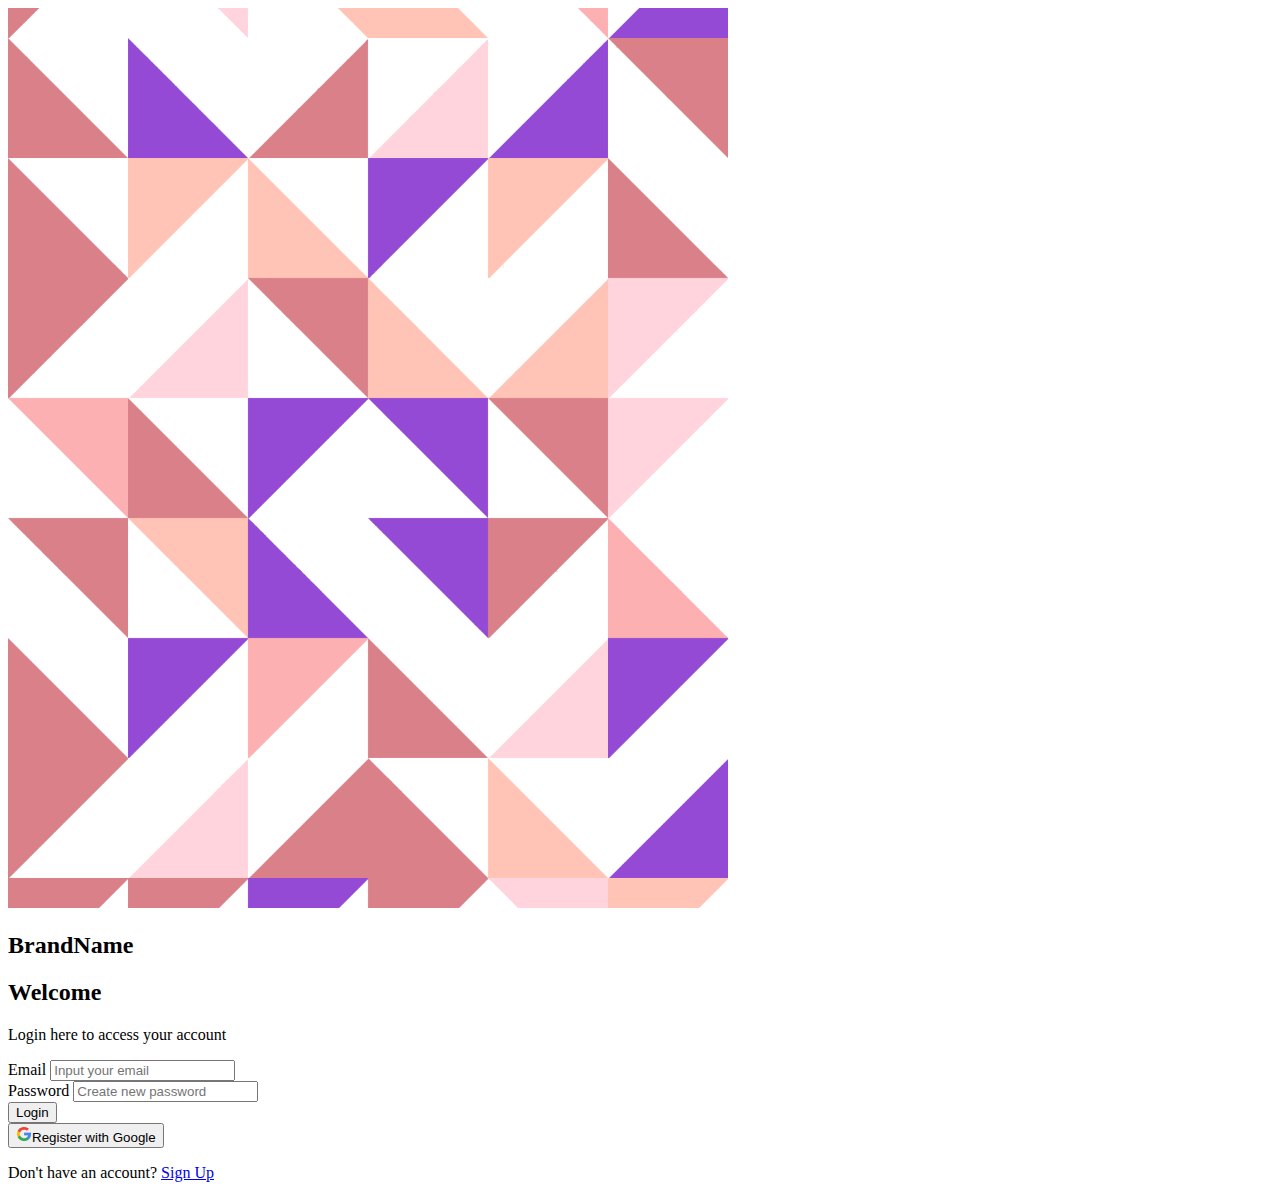
<file: login.html>
<!doctype html>
<html lang="en">

<head>
    <meta charset="utf-8">
    <meta name="viewport" content="width=device-width, initial-scale=1">
    <title>Bootstrap demo</title>
    <link href="https://cdn.jsdelivr.net/npm/bootstrap@5.3.2/dist/css/bootstrap.min.css" rel="stylesheet"
        integrity="sha384-T3c6CoIi6uLrA9TneNEoa7RxnatzjcDSCmG1MXxSR1GAsXEV/Dwwykc2MPK8M2HN" crossorigin="anonymous">
    <link rel="stylesheet" href="./assets/css/style.css">

</head>

<body>
    <section class='ml-5 mt-0'>


        <div class="flex-column-reverse flex-lg-nowrap d-flex flex-md-row justify-content-lg-around mb-5">
            <div class="me-lg-3 w-lg-50 vh-100 ">
                <img src="/assets/img/login.png" style="height: 100vh;" class="">
            </div>

            <div class="w-100  mt-5 order-sm-1">
                <h2 class="fw-bold text-black ps-5 mb-5">Brand<span class="text-primary">Name</span></h2>
                <form class="mx-auto px-5 px-sm-3 onmobile w-100" id="login">
                    <h2 class="fw-semibold">Welcome</h2>
                    <p class="text-secondary mb-5">Login here to access your account</p>


                    <div class="mb-3">
                        <label for="exampleInputEmail1" class="form-label fw-bold text-secondary">Email</label>
                        <input type="email" id="email" placeholder="Input your email" class="form-control"
                            id="exampleInputEmail1" aria-describedby="emailHelp" required>
                    </div>
                    <div class="mb-3">
                        <label for="subject" class="form-label fw-bold text-secondary">Password</label>
                        <input type="password" id="password" placeholder="Create new password" class="form-control"
                            id="subject" aria-describedby="subjectHelp" required>
                    </div>


                    <button type="submit" class="btn btn-primary  w-100  mb-4">Login</button>
                    <div class="border-bottom border-1 border-secondary opacity-50 mb-4"></div>
                    <button type="submit" class="btn btn-outline-secondary text-black w-100 mb-5"><span><img
                                src="/assets/img/google.png" class="me-1" alt=""></span>Register with
                        Google</button>

                    <p class="text-secondary mx-auto text-center">Don't have an account? <a
                            class="text-primary text-decoration-none" href="/register.html">Sign Up</a>


                </form>

            </div>

        </div>
    </section>


    <script src="https://cdn.jsdelivr.net/npm/bootstrap@5.3.2/dist/js/bootstrap.bundle.min.js"
        integrity="sha384-C6RzsynM9kWDrMNeT87bh95OGNyZPhcTNXj1NW7RuBCsyN/o0jlpcV8Qyq46cDfL" crossorigin="anonymous">
        </script>

    <script>
        document.getElementById('login').addEventListener('submit', function (event) {
            event.preventDefault();

            var email = document.getElementById('email').value;
            console.log(email)

            localStorage.setItem('userEmail', email)
            window.location.href = 'index.html'
        })
    </script>
</body>

</html>
</file>
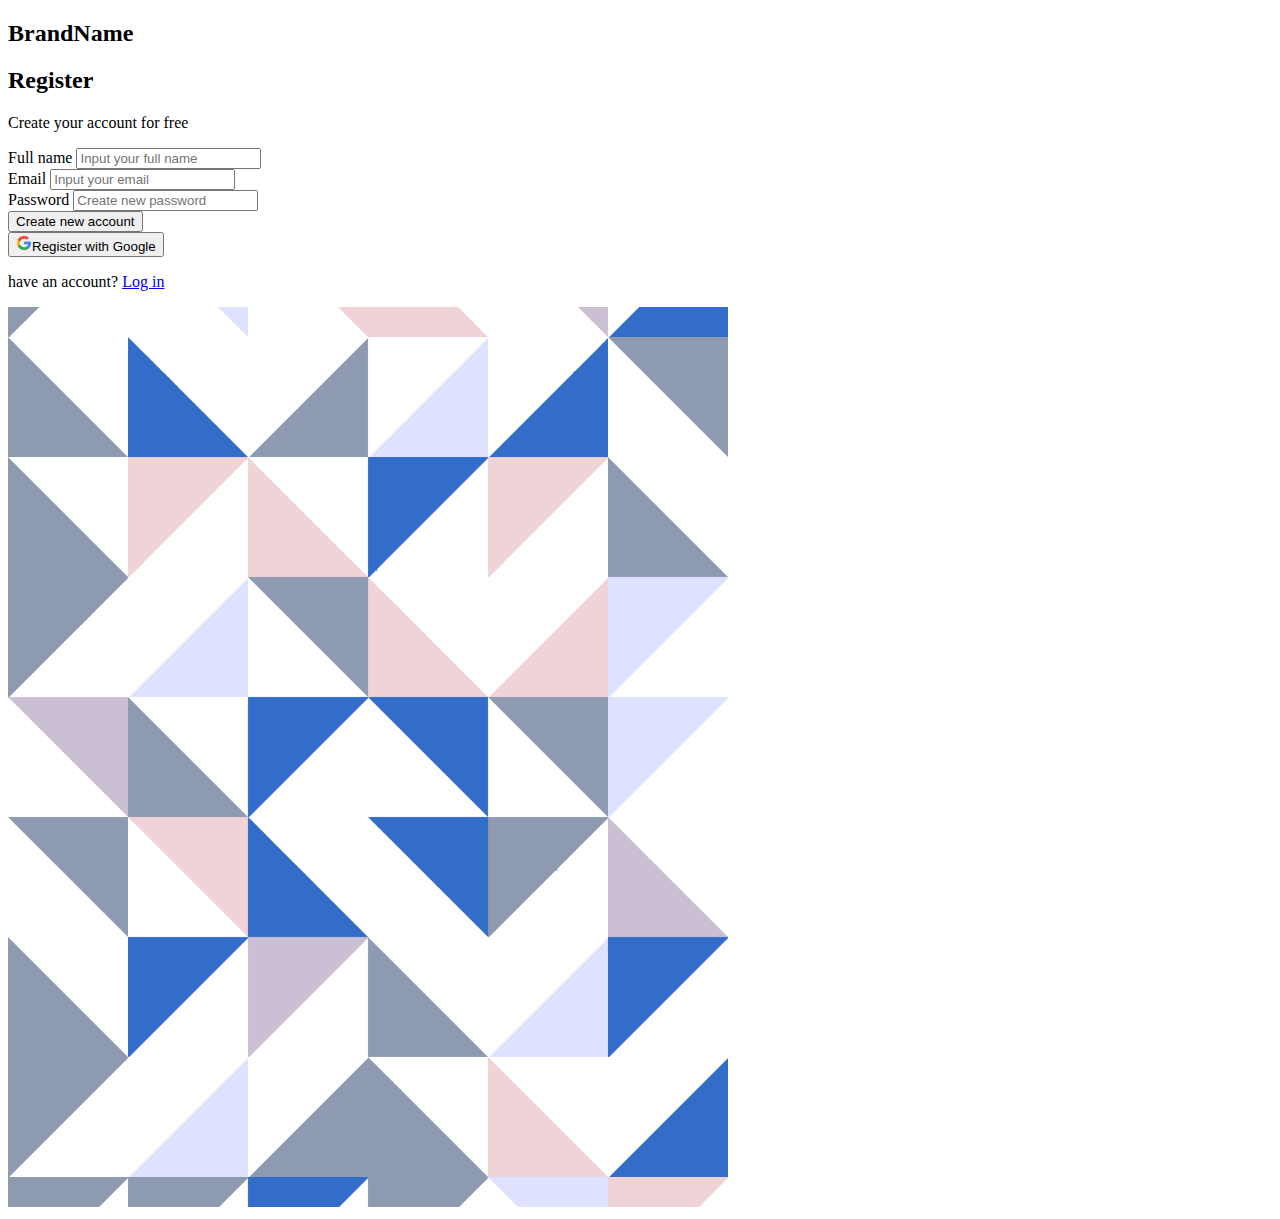
<file: register.html>
<!doctype html>
<html lang="en">

<head>
    <meta charset="utf-8">
    <meta name="viewport" content="width=device-width, initial-scale=1">
    <title>Bootstrap demo</title>
    <link href="https://cdn.jsdelivr.net/npm/bootstrap@5.3.2/dist/css/bootstrap.min.css" rel="stylesheet"
        integrity="sha384-T3c6CoIi6uLrA9TneNEoa7RxnatzjcDSCmG1MXxSR1GAsXEV/Dwwykc2MPK8M2HN" crossorigin="anonymous">
    <link rel="stylesheet" href="./assets/css/style.css">

</head>

<body>
    <section class='ml-5 mt-0'>


        <div class="d-lg-flex d-block justify-content-lg-around mb-5">
            <div class="w-100  mt-5">
                <h2 class="fw-bold text-black ps-5 mb-5">Brand<span class="text-primary">Name</span></h2>
                <form class="mx-auto px-5 px-sm-3 onmobile w-100">
                    <h2 class="fw-semibold">Register</h2>
                    <p class="text-secondary mb-5">Create your account for free</p>

                    <div class="mb-3">
                        <label for="name" class="form-label fw-bold text-secondary">Full name</label>
                        <input type="text" placeholder="Input your full name" class="form-control" id="name"
                            aria-describedby="nameHelp" required>
                    </div>

                    <div class="mb-3">
                        <label for="exampleInputEmail1" class="form-label fw-bold text-secondary">Email</label>
                        <input type="email" placeholder="Input your email" class="form-control" id="exampleInputEmail1"
                            aria-describedby="emailHelp" required>
                    </div>
                    <div class="mb-3">
                        <label for="subject" class="form-label fw-bold text-secondary">Password</label>
                        <input type="password" placeholder="Create new password" class="form-control" id="subject"
                            aria-describedby="subjectHelp" required>
                    </div>


                    <button type="submit" class="btn btn-primary  w-100  mb-4">Create
                        new account</button>
                    <div class="border-bottom border-1 border-secondary opacity-50 mb-4"></div>
                    <button type="submit" class="btn btn-outline-secondary text-black w-100 mb-5"><span><img
                                src="/assets/img/google.png" class="me-1" alt=""></span>Register with
                        Google</button>

                    <p class="text-secondary mx-auto text-center">have an account? <a
                            class="text-primary text-decoration-none" href="/login.html">Log in</a>

                </form>

            </div>


            <!-- </div> -->
            <div class="ms-lg-3 w-lg-50 vh-100">
                <img src="/assets/img/BG 13.png" style="height: 100vh;">
            </div>
        </div>
    </section>


    <script src="https://cdn.jsdelivr.net/npm/bootstrap@5.3.2/dist/js/bootstrap.bundle.min.js"
        integrity="sha384-C6RzsynM9kWDrMNeT87bh95OGNyZPhcTNXj1NW7RuBCsyN/o0jlpcV8Qyq46cDfL"
        crossorigin="anonymous"></script>
</body>

</html>
</file>
<file: assets/css/style.css>
@import url("https://fonts.googleapis.com/css?family=Noto+Serif:400,400italic,700|Open+Sans:400,600,700");

:root {
  --plus-color: #2ecc71;
  --minus-color: #c0392b;
}
.carousel-caption {
  max-width: 100%;
  width: 100%;
  left: 0;
}
.carousel .carousel-indicators2 button {
  width: 10px;
  height: 10px;
  border-radius: 100%;
}
.footer {
  /* background: linear-gradient(105deg, #6e99e6, #093c94); */
  /* background: #093c94; */
  padding-top: 30px;
  padding-bottom: 40px;
}
/* .accordion{
  --bs-accordion-bg :color: blue

}
 */

.nav-pills .nav-item .nav-link {
  /* color: #0080ff; */
  margin-right: 7px;
  border: 1px solid gray;
  border-radius: 0px;
}

.nav-pills .nav-item .nav-link.active {
  background-color: #d3d3d3;

  color: #0080ff;
}

.google-map {
  padding-bottom: 50%;
  position: relative;
}

.google-map iframe {
  height: 100%;
  width: 100%;
  left: 0;
  top: 0;
  position: absolute;
}

@media screen and (max-width: 640px) {
  .onmobile {
    width: 100%;
  }
}

.income > div:first-of-type {
  border-right: 1px solid black;
}

.history li {
  display: flex;
  justify-content: space-between;
  position: relative;
  padding: 10px;
  margin: 10px 0;
}

.history li.plus {
  border-right: 5px solid var(--plus-color);
}

.history li.minus {
  border-right: 5px solid var(--minus-color);
}

.history {
  list-style-type: none;
  padding: 0;
  margin-bottom: 40px;
}

.notif.show {
  opacity: 1;
}

.notif p {
  margin: 0;
}

.alert.show {
  opacity: 1;
}

#btn-back-to-top {
  position: fixed;
  bottom: 20px;
  right: 20px;
  display: none;
}
</file>
<file: assets/css/style-tracker.css>
@import url('https://fonts.googleapis.com/css2?family=JetBrains+Mono&display=swap');
</file>
